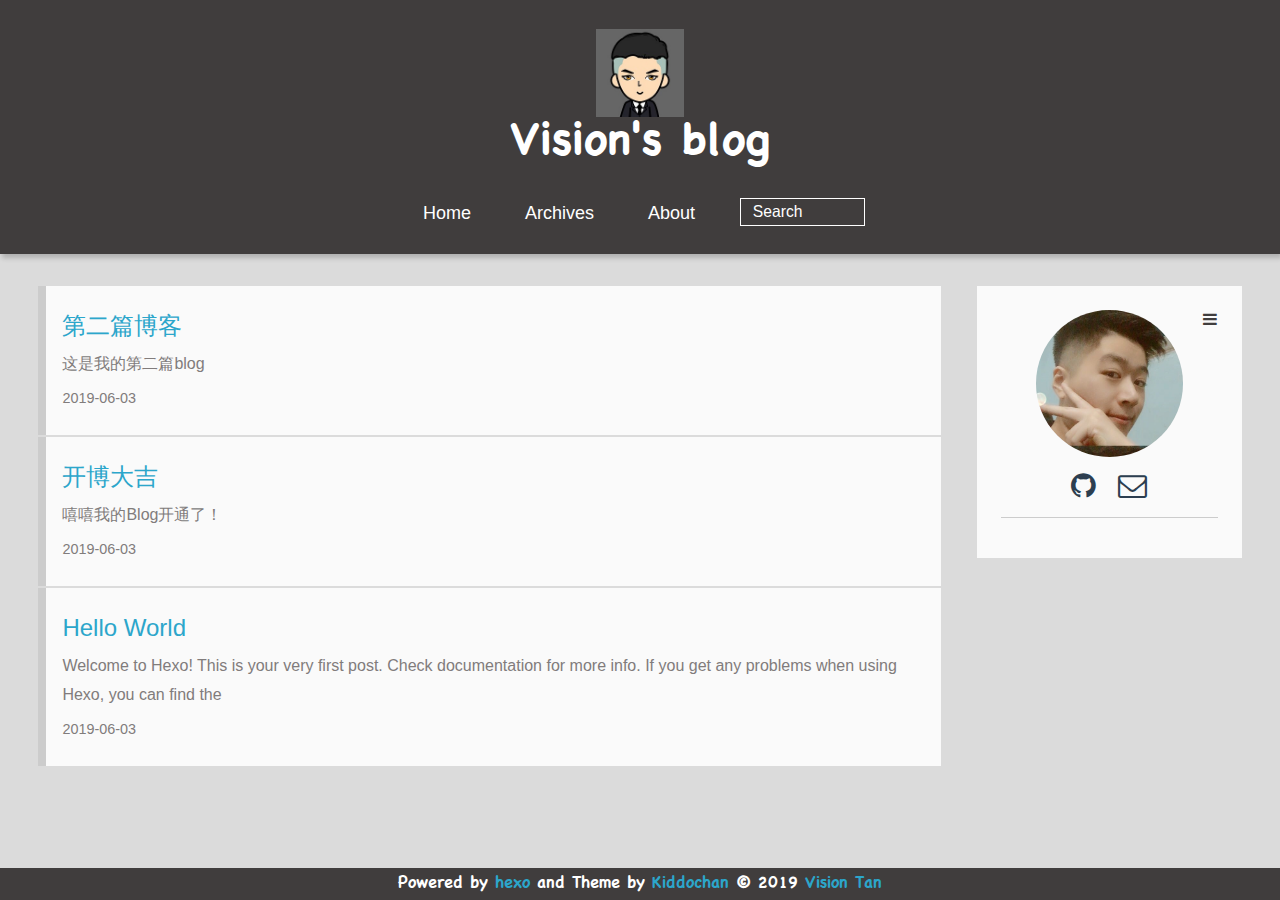
<file: index.html>
<!DOCTYPE HTML>
<html>
<head><meta name="generator" content="Hexo 3.8.0">
  <meta charset="UTF-8">
  
    <title>Vision&#39;s blog</title>
    <meta name="viewport" content="width=device-width, initial-scale=1,user-scalable=no">
    
    <meta name="author" content="Vision Tan">
    

    
    <meta property="og:type" content="website">
<meta property="og:title" content="Vision&#39;s blog">
<meta property="og:url" content="http://yoursite.com/index.html">
<meta property="og:site_name" content="Vision&#39;s blog">
<meta property="og:locale" content="default">
<meta name="twitter:card" content="summary">
<meta name="twitter:title" content="Vision&#39;s blog">

    
    <link rel="alternative" href="atom.xml" title="Vision&#39;s blog" type="application/atom+xml">
    
    
    <link rel="icon" href="/img/unnamed4_n_mSY_icon.ico">
    
    
    <link rel="apple-touch-icon" href="/img/profile.png">
    <link rel="apple-touch-icon-precomposed" href="/img/profile.png">
    
    <link rel="stylesheet" href="/css/style.css">
</head>
</html>
  <body>
    <header>
      
<div>
		
			<div id="imglogo">
				<a href="/"><img src="/img/2019year.png" alt="Vision&#39;s blog" title="Vision&#39;s blog"></a>
			</div>
			
			<div id="textlogo">
				<h1 class="site-name"><a href="/" title="Vision&#39;s blog">Vision&#39;s blog</a></h1>
				<h2 class="blog-motto"></h2>
			</div>
			<div class="navbar"><a class="navbutton navmobile" href="#" title="Menu">
			</a></div>
			<nav class="animated">
				<ul>
					<ul>
					 
						<li><a href="/">Home</a></li>
					
						<li><a href="/archives">Archives</a></li>
					
						<li><a href="/about">About</a></li>
					
					<li>
 					
					<form class="search" action="//google.com/search" method="get" accept-charset="utf-8">
						<label>Search</label>
						<input type="search" id="search" name="q" autocomplete="off" maxlength="20" placeholder="Search">
						<input type="hidden" name="q" value="site:yoursite.com">
					</form>
					
					</li>
				</ul>
			</ul></nav>			
</div>
    </header>
    <div id="container">
      <div id="main">

  
<section class="post" itemscope itemprop="blogitem">
  
    <a href="/2019/06/03/第二篇博客/" title="第二篇博客" itemprop="url">
  
    <h1 itemprop="name">第二篇博客</h1>
    
     
           <p itemprop="description">这是我的第二篇blog</p>
        
    
    <time datetime="2019-06-03T11:02:41.000Z" itemprop="datePublished">2019-06-03</time>
  </a>
</section>






  
<section class="post" itemscope itemprop="blogitem">
  
    <a href="/2019/06/03/开博大吉/" title="开博大吉" itemprop="url">
  
    <h1 itemprop="name">开博大吉</h1>
    
     
           <p itemprop="description">嘻嘻我的Blog开通了！</p>
        
    
    <time datetime="2019-06-03T10:45:46.000Z" itemprop="datePublished">2019-06-03</time>
  </a>
</section>






  
<section class="post" itemscope itemprop="blogitem">
  
    <a href="/2019/06/03/hello-world/" title="Hello World" itemprop="url">
  
    <h1 itemprop="name">Hello World</h1>
    
     
           <p itemprop="description">Welcome to Hexo! This is your very first post. Check documentation for more info. If you get any problems when using Hexo, you can find the </p>
        
    
    <time datetime="2019-06-03T10:43:46.468Z" itemprop="datePublished">2019-06-03</time>
  </a>
</section>







</div>
      <div class="openaside"><a class="navbutton" href="#" title="Show Sidebar"></a></div>

<div id="asidepart">
<div class="closeaside"><a class="closebutton" href="#" title="Hide Sidebar"></a></div>
<aside class="clearfix">
<div id="authorInfo">
	
		<div class="author-img"></div>		
	
	<div class="social-info">
		
		
		<a href="https://github.com/tiling-Tan" target="_blank" class="icon-github" title="github"></a>
		
		
		
		
		
		
		
		
		
		
		<a href="mailto:tiling.tan@foxmail.com" target="_blank" class="icon-email" title="Email Me"></a>
		

	</div>
</div>

  

  

</aside>
</div>
    </div>
    <footer><div id="footer">
		
		

		<p class="copyright">
		Powered by <a href="http://hexo.io" target="_blank" title="hexo">hexo</a> and Theme by <a href="https://github.com/hsihohuang/kiddochan" target="_blank" title="Kiddochan">Kiddochan</a> © 2019 
		
		<a href="/about" target="_blank" title="Vision Tan">Vision Tan</a>
		
		
		</p>
</div>
</footer>
    <script src="/js/jquery-2.0.3.min.js"></script>
<script src="/js/jquery.imagesloaded.min.js"></script>
<script src="/js/gallery.js"></script>
<script src="/js/jquery.qrcode-0.12.0.min.js"></script>

<script type="text/javascript">
$(document).ready(function(){ 
  $('.navbar').click(function(){
    $('header nav').toggleClass('shownav');
  });
  var myWidth = 0;
  function getSize(){
    if( typeof( window.innerWidth ) == 'number' ) {
      myWidth = window.innerWidth;
    } else if( document.documentElement && document.documentElement.clientWidth) {
      myWidth = document.documentElement.clientWidth;
    };
  };
  var m = $('#main'),
      a = $('#asidepart'),
      c = $('.closeaside'),
      o = $('.openaside');
  c.click(function(){
    a.addClass('fadeOut').css('display', 'none');
    o.css('display', 'block').addClass('fadeIn');
    m.addClass('moveMain');
  });
  o.click(function(){
    o.css('display', 'none').removeClass('beforeFadeIn');
    a.css('display', 'block').removeClass('fadeOut').addClass('fadeIn');      
    m.removeClass('moveMain');
  });
  $(window).scroll(function(){
    o.css("top",Math.max(80,260-$(this).scrollTop()));
  });
  
  $(window).resize(function(){
    getSize(); 
    if (myWidth >= 1024) {
      $('header nav').removeClass('shownav');
    }else{
      m.removeClass('moveMain');
      a.css('display', 'block').removeClass('fadeOut');
      o.css('display', 'none');
        
    }
  });
});
</script>










<link rel="stylesheet" href="/fancybox/jquery.fancybox.css" media="screen" type="text/css">
<script src="/fancybox/jquery.fancybox.pack.js"></script>
<script type="text/javascript">
$(document).ready(function(){ 
  $('.article-content').each(function(i){
    $(this).find('img').each(function(){
      if ($(this).parent().hasClass('fancybox')) return;
      var alt = this.alt;
      if (alt) $(this).after('<span class="caption">' + alt + '</span>');
      $(this).wrap('<a href="' + this.src + '" title="' + alt + '" class="fancybox"></a>');
    });
    $(this).find('.fancybox').each(function(){
      $(this).attr('rel', 'article' + i);
    });
  });
  if($.fancybox){
    $('.fancybox').fancybox();
  }
}); 
</script>



<!-- Analytics Begin -->





<!-- Analytics End -->

<!-- Totop Begin -->

	<div id="totop">
	<a title="Back to Top"><img src="/img/scrollup.png"></a>
	</div>
	<script src="/js/totop.js"></script>

<!-- Totop End -->

<!-- MathJax Begin -->
<!-- mathjax config similar to math.stackexchange -->


<!-- MathJax End -->

<!-- Tiny_search Begin -->

<!-- Tiny_search End -->

  </body>
 </html>
</file>
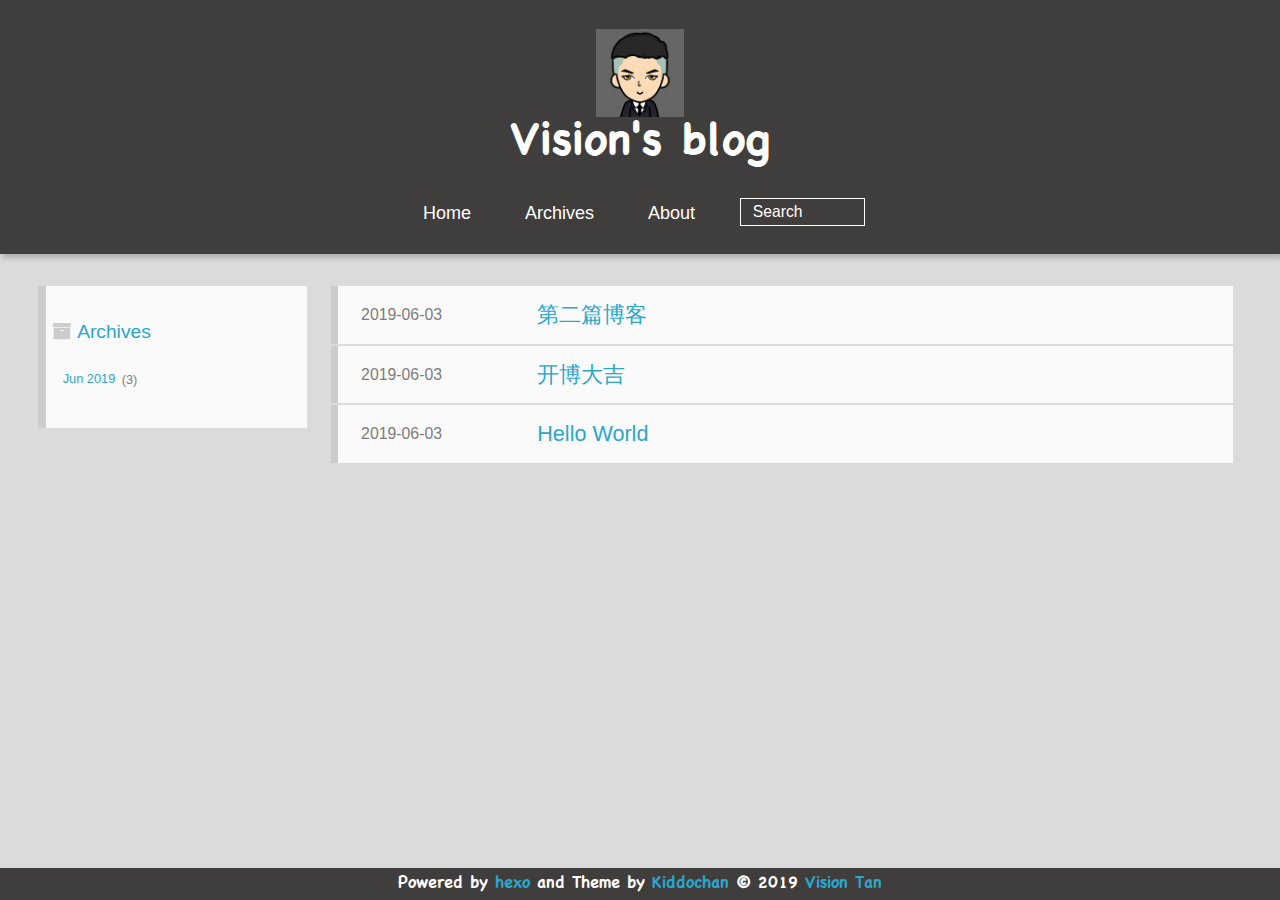
<file: archives/index.html>
<!DOCTYPE HTML>
<html>
<head><meta name="generator" content="Hexo 3.8.0">
  <meta charset="UTF-8">
  
    <title>Archives | Vision&#39;s blog</title>
    <meta name="viewport" content="width=device-width, initial-scale=1,user-scalable=no">
    
    <meta name="author" content="Vision Tan">
    

    
    <meta property="og:type" content="website">
<meta property="og:title" content="Vision&#39;s blog">
<meta property="og:url" content="http://yoursite.com/archives/index.html">
<meta property="og:site_name" content="Vision&#39;s blog">
<meta property="og:locale" content="default">
<meta name="twitter:card" content="summary">
<meta name="twitter:title" content="Vision&#39;s blog">

    
    <link rel="alternative" href="atom.xml" title="Vision&#39;s blog" type="application/atom+xml">
    
    
    <link rel="icon" href="/img/unnamed4_n_mSY_icon.ico">
    
    
    <link rel="apple-touch-icon" href="/img/profile.png">
    <link rel="apple-touch-icon-precomposed" href="/img/profile.png">
    
    <link rel="stylesheet" href="/css/style.css">
</head>
</html>
    <body>
      <header>
        
<div>
		
			<div id="imglogo">
				<a href="/"><img src="/img/2019year.png" alt="Vision&#39;s blog" title="Vision&#39;s blog"></a>
			</div>
			
			<div id="textlogo">
				<h1 class="site-name"><a href="/" title="Vision&#39;s blog">Vision&#39;s blog</a></h1>
				<h2 class="blog-motto"></h2>
			</div>
			<div class="navbar"><a class="navbutton navmobile" href="#" title="Menu">
			</a></div>
			<nav class="animated">
				<ul>
					<ul>
					 
						<li><a href="/">Home</a></li>
					
						<li><a href="/archives">Archives</a></li>
					
						<li><a href="/about">About</a></li>
					
					<li>
 					
					<form class="search" action="//google.com/search" method="get" accept-charset="utf-8">
						<label>Search</label>
						<input type="search" id="search" name="q" autocomplete="off" maxlength="20" placeholder="Search">
						<input type="hidden" name="q" value="site:yoursite.com">
					</form>
					
					</li>
				</ul>
			</ul></nav>			
</div>
      </header>
      <div id="container">
        

<div class="archive-title">
  <h2 class="archive-icon">Archives</h2>
  
  <div class="archiveslist archive-float clearfix">
   <ul class="archive-list"><li class="archive-list-item"><a class="archive-list-link" href="/archives/2019/06/">Jun 2019</a><span class="archive-list-count">3</span></li></ul>
 </div>
  
</div>
<div id="main" class="archive-part clearfix">
  <div id="archive-page">

  <section class="post" itemscope itemprop="blogPost">
  
    <a href="/2019/06/03/第二篇博客/" title="第二篇博客" itemprop="url">
  

    <time datetime="2019-06-03T11:02:41.000Z" itemprop="datePublished">2019-06-03</time>


    <h1 itemprop="name">第二篇博客</h1>

  </a>
</section>

  <section class="post" itemscope itemprop="blogPost">
  
    <a href="/2019/06/03/开博大吉/" title="开博大吉" itemprop="url">
  

    <time datetime="2019-06-03T10:45:46.000Z" itemprop="datePublished">2019-06-03</time>


    <h1 itemprop="name">开博大吉</h1>

  </a>
</section>

  <section class="post" itemscope itemprop="blogPost">
  
    <a href="/2019/06/03/hello-world/" title="Hello World" itemprop="url">
  

    <time datetime="2019-06-03T10:43:46.468Z" itemprop="datePublished">2019-06-03</time>


    <h1 itemprop="name">Hello World</h1>

  </a>
</section>


  </div>
</div>

      </div>
      <footer><div id="footer">
		
		

		<p class="copyright">
		Powered by <a href="http://hexo.io" target="_blank" title="hexo">hexo</a> and Theme by <a href="https://github.com/hsihohuang/kiddochan" target="_blank" title="Kiddochan">Kiddochan</a> © 2019 
		
		<a href="/about" target="_blank" title="Vision Tan">Vision Tan</a>
		
		
		</p>
</div>
</footer>
      <script src="/js/jquery-2.0.3.min.js"></script>
<script src="/js/jquery.imagesloaded.min.js"></script>
<script src="/js/gallery.js"></script>
<script src="/js/jquery.qrcode-0.12.0.min.js"></script>

<script type="text/javascript">
$(document).ready(function(){ 
  $('.navbar').click(function(){
    $('header nav').toggleClass('shownav');
  });
  var myWidth = 0;
  function getSize(){
    if( typeof( window.innerWidth ) == 'number' ) {
      myWidth = window.innerWidth;
    } else if( document.documentElement && document.documentElement.clientWidth) {
      myWidth = document.documentElement.clientWidth;
    };
  };
  var m = $('#main'),
      a = $('#asidepart'),
      c = $('.closeaside'),
      o = $('.openaside');
  c.click(function(){
    a.addClass('fadeOut').css('display', 'none');
    o.css('display', 'block').addClass('fadeIn');
    m.addClass('moveMain');
  });
  o.click(function(){
    o.css('display', 'none').removeClass('beforeFadeIn');
    a.css('display', 'block').removeClass('fadeOut').addClass('fadeIn');      
    m.removeClass('moveMain');
  });
  $(window).scroll(function(){
    o.css("top",Math.max(80,260-$(this).scrollTop()));
  });
  
  $(window).resize(function(){
    getSize(); 
    if (myWidth >= 1024) {
      $('header nav').removeClass('shownav');
    }else{
      m.removeClass('moveMain');
      a.css('display', 'block').removeClass('fadeOut');
      o.css('display', 'none');
        
    }
  });
});
</script>










<link rel="stylesheet" href="/fancybox/jquery.fancybox.css" media="screen" type="text/css">
<script src="/fancybox/jquery.fancybox.pack.js"></script>
<script type="text/javascript">
$(document).ready(function(){ 
  $('.article-content').each(function(i){
    $(this).find('img').each(function(){
      if ($(this).parent().hasClass('fancybox')) return;
      var alt = this.alt;
      if (alt) $(this).after('<span class="caption">' + alt + '</span>');
      $(this).wrap('<a href="' + this.src + '" title="' + alt + '" class="fancybox"></a>');
    });
    $(this).find('.fancybox').each(function(){
      $(this).attr('rel', 'article' + i);
    });
  });
  if($.fancybox){
    $('.fancybox').fancybox();
  }
}); 
</script>



<!-- Analytics Begin -->





<!-- Analytics End -->

<!-- Totop Begin -->

	<div id="totop">
	<a title="Back to Top"><img src="/img/scrollup.png"></a>
	</div>
	<script src="/js/totop.js"></script>

<!-- Totop End -->

<!-- MathJax Begin -->
<!-- mathjax config similar to math.stackexchange -->


<!-- MathJax End -->

<!-- Tiny_search Begin -->

<!-- Tiny_search End -->

    </body>
   </html>
</file>
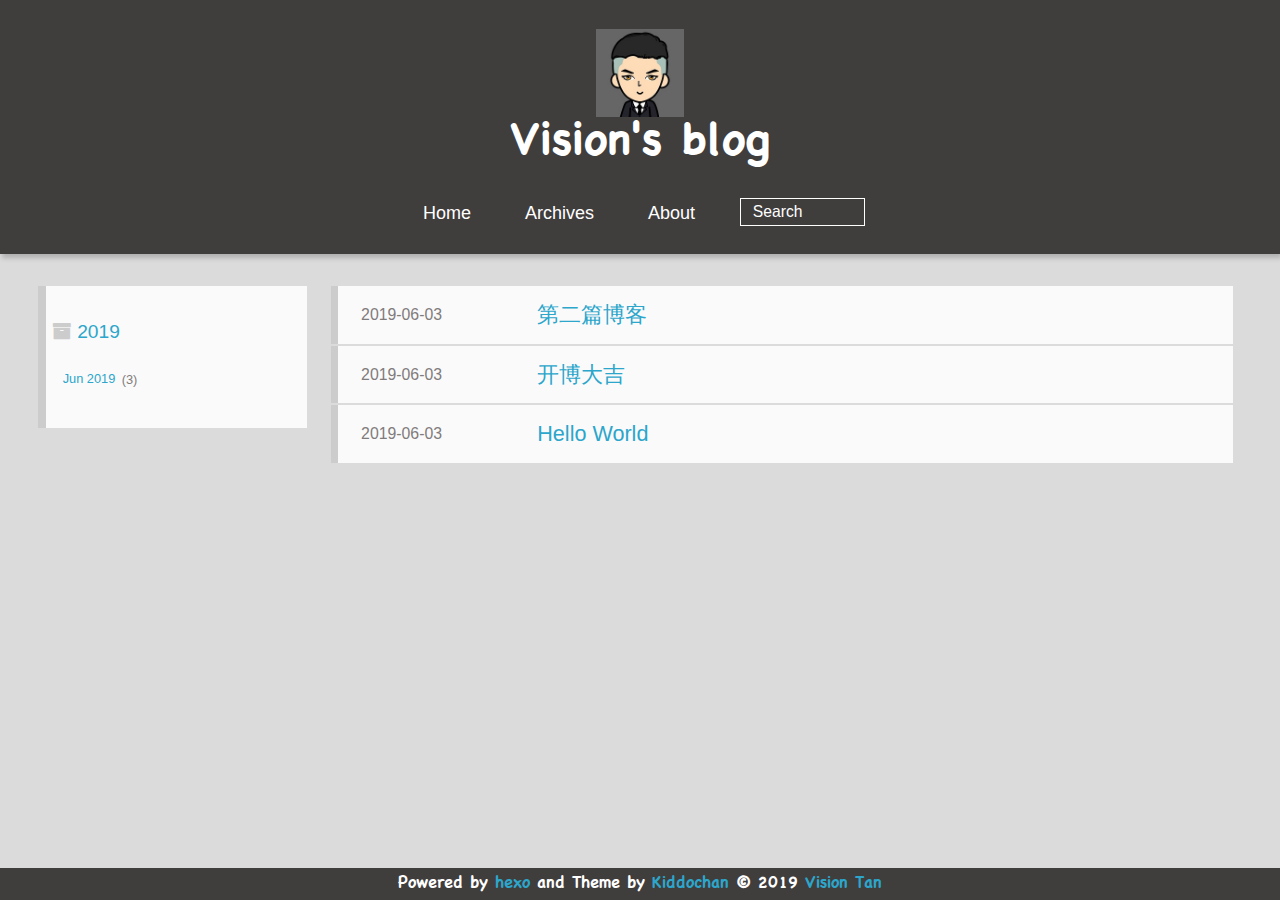
<file: archives/2019/index.html>
<!DOCTYPE HTML>
<html>
<head><meta name="generator" content="Hexo 3.8.0">
  <meta charset="UTF-8">
  
    <title>Archives: 2019 | Vision&#39;s blog</title>
    <meta name="viewport" content="width=device-width, initial-scale=1,user-scalable=no">
    
    <meta name="author" content="Vision Tan">
    

    
    <meta property="og:type" content="website">
<meta property="og:title" content="Vision&#39;s blog">
<meta property="og:url" content="http://yoursite.com/archives/2019/index.html">
<meta property="og:site_name" content="Vision&#39;s blog">
<meta property="og:locale" content="default">
<meta name="twitter:card" content="summary">
<meta name="twitter:title" content="Vision&#39;s blog">

    
    <link rel="alternative" href="atom.xml" title="Vision&#39;s blog" type="application/atom+xml">
    
    
    <link rel="icon" href="/img/unnamed4_n_mSY_icon.ico">
    
    
    <link rel="apple-touch-icon" href="/img/profile.png">
    <link rel="apple-touch-icon-precomposed" href="/img/profile.png">
    
    <link rel="stylesheet" href="/css/style.css">
</head>
</html>
    <body>
      <header>
        
<div>
		
			<div id="imglogo">
				<a href="/"><img src="/img/2019year.png" alt="Vision&#39;s blog" title="Vision&#39;s blog"></a>
			</div>
			
			<div id="textlogo">
				<h1 class="site-name"><a href="/" title="Vision&#39;s blog">Vision&#39;s blog</a></h1>
				<h2 class="blog-motto"></h2>
			</div>
			<div class="navbar"><a class="navbutton navmobile" href="#" title="Menu">
			</a></div>
			<nav class="animated">
				<ul>
					<ul>
					 
						<li><a href="/">Home</a></li>
					
						<li><a href="/archives">Archives</a></li>
					
						<li><a href="/about">About</a></li>
					
					<li>
 					
					<form class="search" action="//google.com/search" method="get" accept-charset="utf-8">
						<label>Search</label>
						<input type="search" id="search" name="q" autocomplete="off" maxlength="20" placeholder="Search">
						<input type="hidden" name="q" value="site:yoursite.com">
					</form>
					
					</li>
				</ul>
			</ul></nav>			
</div>
      </header>
      <div id="container">
        

<div class="archive-title">
  <h2 class="archive-icon">2019</h2>
  
  <div class="archiveslist archive-float clearfix">
   <ul class="archive-list"><li class="archive-list-item"><a class="archive-list-link" href="/archives/2019/06/">Jun 2019</a><span class="archive-list-count">3</span></li></ul>
 </div>
  
</div>
<div id="main" class="archive-part clearfix">
  <div id="archive-page">

  <section class="post" itemscope itemprop="blogPost">
  
    <a href="/2019/06/03/第二篇博客/" title="第二篇博客" itemprop="url">
  

    <time datetime="2019-06-03T11:02:41.000Z" itemprop="datePublished">2019-06-03</time>


    <h1 itemprop="name">第二篇博客</h1>

  </a>
</section>

  <section class="post" itemscope itemprop="blogPost">
  
    <a href="/2019/06/03/开博大吉/" title="开博大吉" itemprop="url">
  

    <time datetime="2019-06-03T10:45:46.000Z" itemprop="datePublished">2019-06-03</time>


    <h1 itemprop="name">开博大吉</h1>

  </a>
</section>

  <section class="post" itemscope itemprop="blogPost">
  
    <a href="/2019/06/03/hello-world/" title="Hello World" itemprop="url">
  

    <time datetime="2019-06-03T10:43:46.468Z" itemprop="datePublished">2019-06-03</time>


    <h1 itemprop="name">Hello World</h1>

  </a>
</section>


  </div>
</div>

      </div>
      <footer><div id="footer">
		
		

		<p class="copyright">
		Powered by <a href="http://hexo.io" target="_blank" title="hexo">hexo</a> and Theme by <a href="https://github.com/hsihohuang/kiddochan" target="_blank" title="Kiddochan">Kiddochan</a> © 2019 
		
		<a href="/about" target="_blank" title="Vision Tan">Vision Tan</a>
		
		
		</p>
</div>
</footer>
      <script src="/js/jquery-2.0.3.min.js"></script>
<script src="/js/jquery.imagesloaded.min.js"></script>
<script src="/js/gallery.js"></script>
<script src="/js/jquery.qrcode-0.12.0.min.js"></script>

<script type="text/javascript">
$(document).ready(function(){ 
  $('.navbar').click(function(){
    $('header nav').toggleClass('shownav');
  });
  var myWidth = 0;
  function getSize(){
    if( typeof( window.innerWidth ) == 'number' ) {
      myWidth = window.innerWidth;
    } else if( document.documentElement && document.documentElement.clientWidth) {
      myWidth = document.documentElement.clientWidth;
    };
  };
  var m = $('#main'),
      a = $('#asidepart'),
      c = $('.closeaside'),
      o = $('.openaside');
  c.click(function(){
    a.addClass('fadeOut').css('display', 'none');
    o.css('display', 'block').addClass('fadeIn');
    m.addClass('moveMain');
  });
  o.click(function(){
    o.css('display', 'none').removeClass('beforeFadeIn');
    a.css('display', 'block').removeClass('fadeOut').addClass('fadeIn');      
    m.removeClass('moveMain');
  });
  $(window).scroll(function(){
    o.css("top",Math.max(80,260-$(this).scrollTop()));
  });
  
  $(window).resize(function(){
    getSize(); 
    if (myWidth >= 1024) {
      $('header nav').removeClass('shownav');
    }else{
      m.removeClass('moveMain');
      a.css('display', 'block').removeClass('fadeOut');
      o.css('display', 'none');
        
    }
  });
});
</script>










<link rel="stylesheet" href="/fancybox/jquery.fancybox.css" media="screen" type="text/css">
<script src="/fancybox/jquery.fancybox.pack.js"></script>
<script type="text/javascript">
$(document).ready(function(){ 
  $('.article-content').each(function(i){
    $(this).find('img').each(function(){
      if ($(this).parent().hasClass('fancybox')) return;
      var alt = this.alt;
      if (alt) $(this).after('<span class="caption">' + alt + '</span>');
      $(this).wrap('<a href="' + this.src + '" title="' + alt + '" class="fancybox"></a>');
    });
    $(this).find('.fancybox').each(function(){
      $(this).attr('rel', 'article' + i);
    });
  });
  if($.fancybox){
    $('.fancybox').fancybox();
  }
}); 
</script>



<!-- Analytics Begin -->





<!-- Analytics End -->

<!-- Totop Begin -->

	<div id="totop">
	<a title="Back to Top"><img src="/img/scrollup.png"></a>
	</div>
	<script src="/js/totop.js"></script>

<!-- Totop End -->

<!-- MathJax Begin -->
<!-- mathjax config similar to math.stackexchange -->


<!-- MathJax End -->

<!-- Tiny_search Begin -->

<!-- Tiny_search End -->

    </body>
   </html>
</file>
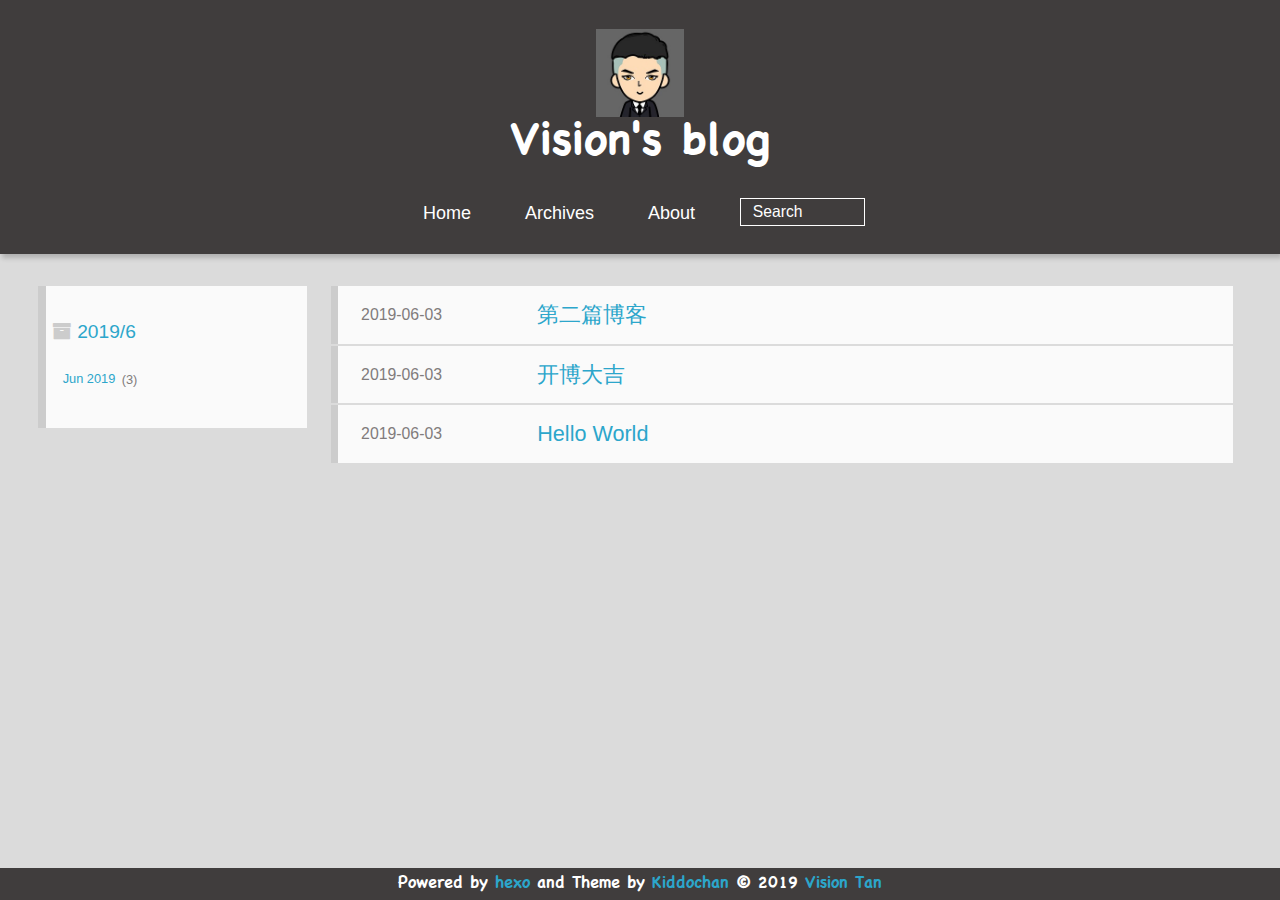
<file: archives/2019/06/index.html>
<!DOCTYPE HTML>
<html>
<head><meta name="generator" content="Hexo 3.8.0">
  <meta charset="UTF-8">
  
    <title>Archives: 2019/6 | Vision&#39;s blog</title>
    <meta name="viewport" content="width=device-width, initial-scale=1,user-scalable=no">
    
    <meta name="author" content="Vision Tan">
    

    
    <meta property="og:type" content="website">
<meta property="og:title" content="Vision&#39;s blog">
<meta property="og:url" content="http://yoursite.com/archives/2019/06/index.html">
<meta property="og:site_name" content="Vision&#39;s blog">
<meta property="og:locale" content="default">
<meta name="twitter:card" content="summary">
<meta name="twitter:title" content="Vision&#39;s blog">

    
    <link rel="alternative" href="atom.xml" title="Vision&#39;s blog" type="application/atom+xml">
    
    
    <link rel="icon" href="/img/unnamed4_n_mSY_icon.ico">
    
    
    <link rel="apple-touch-icon" href="/img/profile.png">
    <link rel="apple-touch-icon-precomposed" href="/img/profile.png">
    
    <link rel="stylesheet" href="/css/style.css">
</head>
</html>
    <body>
      <header>
        
<div>
		
			<div id="imglogo">
				<a href="/"><img src="/img/2019year.png" alt="Vision&#39;s blog" title="Vision&#39;s blog"></a>
			</div>
			
			<div id="textlogo">
				<h1 class="site-name"><a href="/" title="Vision&#39;s blog">Vision&#39;s blog</a></h1>
				<h2 class="blog-motto"></h2>
			</div>
			<div class="navbar"><a class="navbutton navmobile" href="#" title="Menu">
			</a></div>
			<nav class="animated">
				<ul>
					<ul>
					 
						<li><a href="/">Home</a></li>
					
						<li><a href="/archives">Archives</a></li>
					
						<li><a href="/about">About</a></li>
					
					<li>
 					
					<form class="search" action="//google.com/search" method="get" accept-charset="utf-8">
						<label>Search</label>
						<input type="search" id="search" name="q" autocomplete="off" maxlength="20" placeholder="Search">
						<input type="hidden" name="q" value="site:yoursite.com">
					</form>
					
					</li>
				</ul>
			</ul></nav>			
</div>
      </header>
      <div id="container">
        

<div class="archive-title">
  <h2 class="archive-icon">2019/6</h2>
  
  <div class="archiveslist archive-float clearfix">
   <ul class="archive-list"><li class="archive-list-item"><a class="archive-list-link" href="/archives/2019/06/">Jun 2019</a><span class="archive-list-count">3</span></li></ul>
 </div>
  
</div>
<div id="main" class="archive-part clearfix">
  <div id="archive-page">

  <section class="post" itemscope itemprop="blogPost">
  
    <a href="/2019/06/03/第二篇博客/" title="第二篇博客" itemprop="url">
  

    <time datetime="2019-06-03T11:02:41.000Z" itemprop="datePublished">2019-06-03</time>


    <h1 itemprop="name">第二篇博客</h1>

  </a>
</section>

  <section class="post" itemscope itemprop="blogPost">
  
    <a href="/2019/06/03/开博大吉/" title="开博大吉" itemprop="url">
  

    <time datetime="2019-06-03T10:45:46.000Z" itemprop="datePublished">2019-06-03</time>


    <h1 itemprop="name">开博大吉</h1>

  </a>
</section>

  <section class="post" itemscope itemprop="blogPost">
  
    <a href="/2019/06/03/hello-world/" title="Hello World" itemprop="url">
  

    <time datetime="2019-06-03T10:43:46.468Z" itemprop="datePublished">2019-06-03</time>


    <h1 itemprop="name">Hello World</h1>

  </a>
</section>


  </div>
</div>

      </div>
      <footer><div id="footer">
		
		

		<p class="copyright">
		Powered by <a href="http://hexo.io" target="_blank" title="hexo">hexo</a> and Theme by <a href="https://github.com/hsihohuang/kiddochan" target="_blank" title="Kiddochan">Kiddochan</a> © 2019 
		
		<a href="/about" target="_blank" title="Vision Tan">Vision Tan</a>
		
		
		</p>
</div>
</footer>
      <script src="/js/jquery-2.0.3.min.js"></script>
<script src="/js/jquery.imagesloaded.min.js"></script>
<script src="/js/gallery.js"></script>
<script src="/js/jquery.qrcode-0.12.0.min.js"></script>

<script type="text/javascript">
$(document).ready(function(){ 
  $('.navbar').click(function(){
    $('header nav').toggleClass('shownav');
  });
  var myWidth = 0;
  function getSize(){
    if( typeof( window.innerWidth ) == 'number' ) {
      myWidth = window.innerWidth;
    } else if( document.documentElement && document.documentElement.clientWidth) {
      myWidth = document.documentElement.clientWidth;
    };
  };
  var m = $('#main'),
      a = $('#asidepart'),
      c = $('.closeaside'),
      o = $('.openaside');
  c.click(function(){
    a.addClass('fadeOut').css('display', 'none');
    o.css('display', 'block').addClass('fadeIn');
    m.addClass('moveMain');
  });
  o.click(function(){
    o.css('display', 'none').removeClass('beforeFadeIn');
    a.css('display', 'block').removeClass('fadeOut').addClass('fadeIn');      
    m.removeClass('moveMain');
  });
  $(window).scroll(function(){
    o.css("top",Math.max(80,260-$(this).scrollTop()));
  });
  
  $(window).resize(function(){
    getSize(); 
    if (myWidth >= 1024) {
      $('header nav').removeClass('shownav');
    }else{
      m.removeClass('moveMain');
      a.css('display', 'block').removeClass('fadeOut');
      o.css('display', 'none');
        
    }
  });
});
</script>










<link rel="stylesheet" href="/fancybox/jquery.fancybox.css" media="screen" type="text/css">
<script src="/fancybox/jquery.fancybox.pack.js"></script>
<script type="text/javascript">
$(document).ready(function(){ 
  $('.article-content').each(function(i){
    $(this).find('img').each(function(){
      if ($(this).parent().hasClass('fancybox')) return;
      var alt = this.alt;
      if (alt) $(this).after('<span class="caption">' + alt + '</span>');
      $(this).wrap('<a href="' + this.src + '" title="' + alt + '" class="fancybox"></a>');
    });
    $(this).find('.fancybox').each(function(){
      $(this).attr('rel', 'article' + i);
    });
  });
  if($.fancybox){
    $('.fancybox').fancybox();
  }
}); 
</script>



<!-- Analytics Begin -->





<!-- Analytics End -->

<!-- Totop Begin -->

	<div id="totop">
	<a title="Back to Top"><img src="/img/scrollup.png"></a>
	</div>
	<script src="/js/totop.js"></script>

<!-- Totop End -->

<!-- MathJax Begin -->
<!-- mathjax config similar to math.stackexchange -->


<!-- MathJax End -->

<!-- Tiny_search Begin -->

<!-- Tiny_search End -->

    </body>
   </html>
</file>
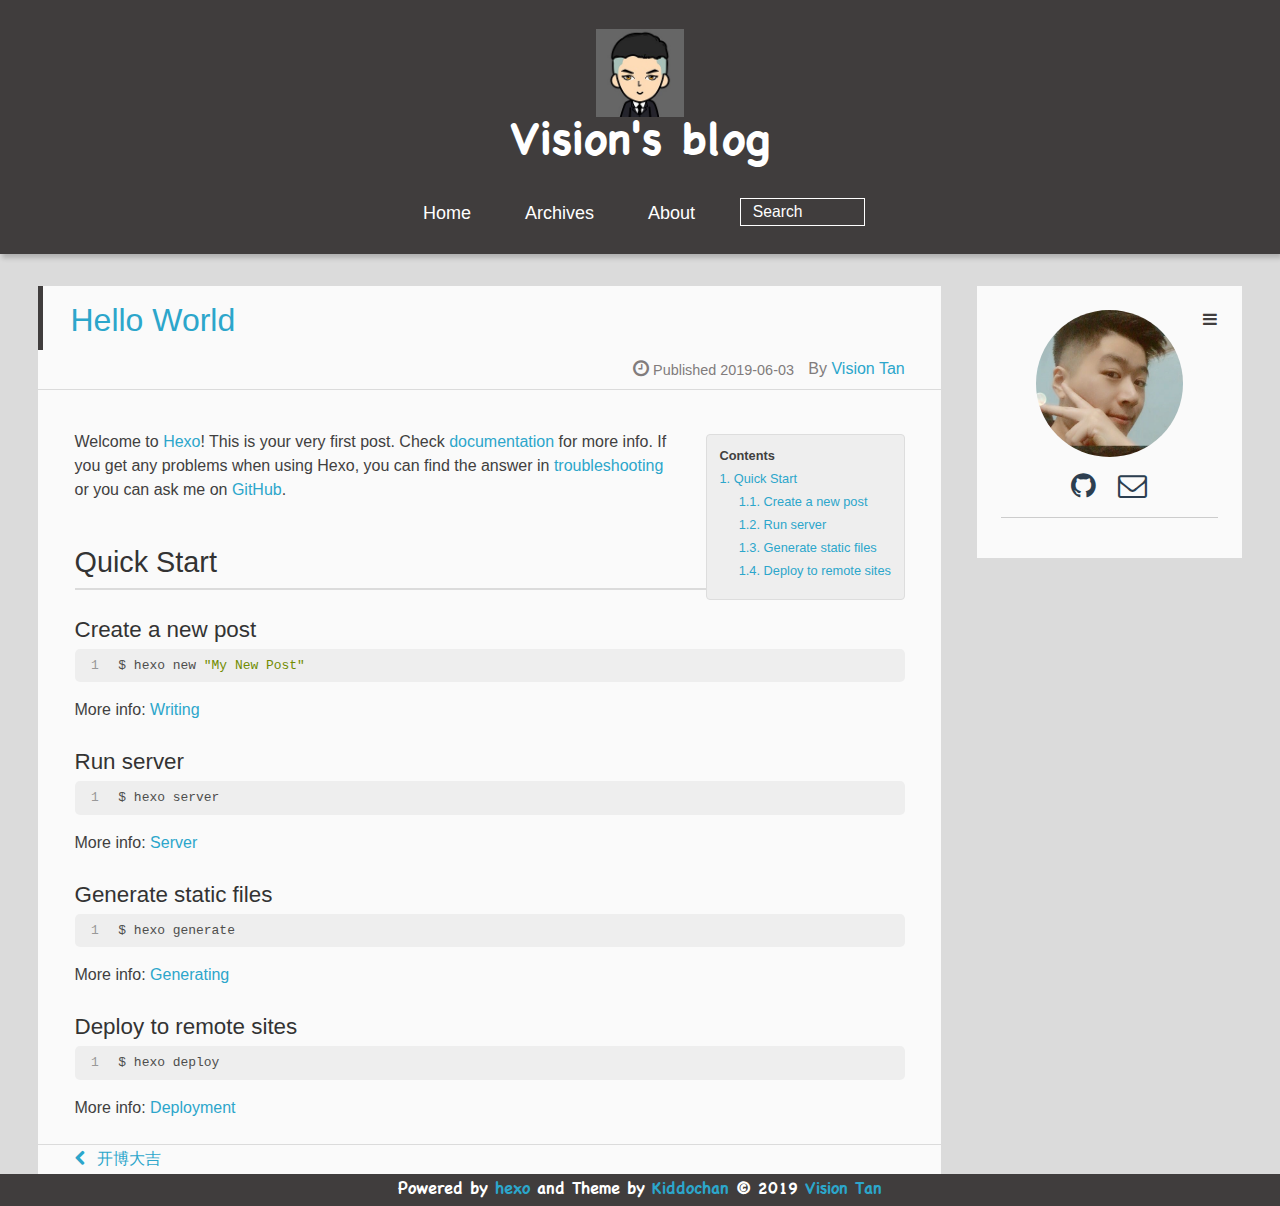
<file: 2019/06/03/hello-world/index.html>
<!DOCTYPE HTML>
<html>
<head><meta name="generator" content="Hexo 3.8.0">
  <meta charset="UTF-8">
  
    <title>Hello World | Vision&#39;s blog</title>
    <meta name="viewport" content="width=device-width, initial-scale=1,user-scalable=no">
    
    <meta name="author" content="Vision Tan">
    

    
    <meta name="description" content="Welcome to Hexo! This is your very first post. Check documentation for more info. If you get any problems when using Hexo, you can find the answer in troubleshooting or you can ask me on GitHub. Quick">
<meta property="og:type" content="article">
<meta property="og:title" content="Hello World">
<meta property="og:url" content="http://yoursite.com/2019/06/03/hello-world/index.html">
<meta property="og:site_name" content="Vision&#39;s blog">
<meta property="og:description" content="Welcome to Hexo! This is your very first post. Check documentation for more info. If you get any problems when using Hexo, you can find the answer in troubleshooting or you can ask me on GitHub. Quick">
<meta property="og:locale" content="default">
<meta property="og:updated_time" content="2019-06-03T10:43:46.469Z">
<meta name="twitter:card" content="summary">
<meta name="twitter:title" content="Hello World">
<meta name="twitter:description" content="Welcome to Hexo! This is your very first post. Check documentation for more info. If you get any problems when using Hexo, you can find the answer in troubleshooting or you can ask me on GitHub. Quick">

    
    <link rel="alternative" href="atom.xml" title="Vision&#39;s blog" type="application/atom+xml">
    
    
    <link rel="icon" href="/img/unnamed4_n_mSY_icon.ico">
    
    
    <link rel="apple-touch-icon" href="/img/profile.png">
    <link rel="apple-touch-icon-precomposed" href="/img/profile.png">
    
    <link rel="stylesheet" href="/css/style.css">
</head>
</html>
  <body>
    <header>
      
<div>
		
			<div id="imglogo">
				<a href="/"><img src="/img/2019year.png" alt="Vision&#39;s blog" title="Vision&#39;s blog"></a>
			</div>
			
			<div id="textlogo">
				<h1 class="site-name"><a href="/" title="Vision&#39;s blog">Vision&#39;s blog</a></h1>
				<h2 class="blog-motto"></h2>
			</div>
			<div class="navbar"><a class="navbutton navmobile" href="#" title="Menu">
			</a></div>
			<nav class="animated">
				<ul>
					<ul>
					 
						<li><a href="/">Home</a></li>
					
						<li><a href="/archives">Archives</a></li>
					
						<li><a href="/about">About</a></li>
					
					<li>
 					
					<form class="search" action="//google.com/search" method="get" accept-charset="utf-8">
						<label>Search</label>
						<input type="search" id="search" name="q" autocomplete="off" maxlength="20" placeholder="Search">
						<input type="hidden" name="q" value="site:yoursite.com">
					</form>
					
					</li>
				</ul>
			</ul></nav>			
</div>
    </header>
    <div id="container">
      <div id="main" class="post" itemscope itemprop="blogPost">
  
	<article itemprop="articleBody"> 
		<header class="article-info clearfix">
  <h1 itemprop="name">
    
      <a href="/2019/06/03/hello-world/" title="Hello World" itemprop="url">Hello World</a>
  </h1>
  <p class="article-author">By
       
		<a href="/about" title="Vision Tan" target="_blank" itemprop="author">Vision Tan</a>
		
  </p><p class="article-time">
    <time datetime="2019-06-03T10:43:46.468Z" itemprop="datePublished"> Published 2019-06-03</time>
    
  </p>
</header>
	<div class="article-content">
		
		<div id="toc" class="toc-article">
			<strong class="toc-title">Contents</strong>
		
			<ol class="toc"><li class="toc-item toc-level-2"><a class="toc-link" href="#Quick-Start"><span class="toc-number">1.</span> <span class="toc-text">Quick Start</span></a><ol class="toc-child"><li class="toc-item toc-level-3"><a class="toc-link" href="#Create-a-new-post"><span class="toc-number">1.1.</span> <span class="toc-text">Create a new post</span></a></li><li class="toc-item toc-level-3"><a class="toc-link" href="#Run-server"><span class="toc-number">1.2.</span> <span class="toc-text">Run server</span></a></li><li class="toc-item toc-level-3"><a class="toc-link" href="#Generate-static-files"><span class="toc-number">1.3.</span> <span class="toc-text">Generate static files</span></a></li><li class="toc-item toc-level-3"><a class="toc-link" href="#Deploy-to-remote-sites"><span class="toc-number">1.4.</span> <span class="toc-text">Deploy to remote sites</span></a></li></ol></li></ol>
		
		</div>
		
		<p>Welcome to <a href="https://hexo.io/" target="_blank" rel="noopener">Hexo</a>! This is your very first post. Check <a href="https://hexo.io/docs/" target="_blank" rel="noopener">documentation</a> for more info. If you get any problems when using Hexo, you can find the answer in <a href="https://hexo.io/docs/troubleshooting.html" target="_blank" rel="noopener">troubleshooting</a> or you can ask me on <a href="https://github.com/hexojs/hexo/issues" target="_blank" rel="noopener">GitHub</a>.</p>
<h2 id="Quick-Start"><a href="#Quick-Start" class="headerlink" title="Quick Start"></a>Quick Start</h2><h3 id="Create-a-new-post"><a href="#Create-a-new-post" class="headerlink" title="Create a new post"></a>Create a new post</h3><figure class="highlight bash"><table><tr><td class="gutter"><pre><span class="line">1</span><br></pre></td><td class="code"><pre><span class="line">$ hexo new <span class="string">"My New Post"</span></span><br></pre></td></tr></table></figure>

<p>More info: <a href="https://hexo.io/docs/writing.html" target="_blank" rel="noopener">Writing</a></p>
<h3 id="Run-server"><a href="#Run-server" class="headerlink" title="Run server"></a>Run server</h3><figure class="highlight bash"><table><tr><td class="gutter"><pre><span class="line">1</span><br></pre></td><td class="code"><pre><span class="line">$ hexo server</span><br></pre></td></tr></table></figure>

<p>More info: <a href="https://hexo.io/docs/server.html" target="_blank" rel="noopener">Server</a></p>
<h3 id="Generate-static-files"><a href="#Generate-static-files" class="headerlink" title="Generate static files"></a>Generate static files</h3><figure class="highlight bash"><table><tr><td class="gutter"><pre><span class="line">1</span><br></pre></td><td class="code"><pre><span class="line">$ hexo generate</span><br></pre></td></tr></table></figure>

<p>More info: <a href="https://hexo.io/docs/generating.html" target="_blank" rel="noopener">Generating</a></p>
<h3 id="Deploy-to-remote-sites"><a href="#Deploy-to-remote-sites" class="headerlink" title="Deploy to remote sites"></a>Deploy to remote sites</h3><figure class="highlight bash"><table><tr><td class="gutter"><pre><span class="line">1</span><br></pre></td><td class="code"><pre><span class="line">$ hexo deploy</span><br></pre></td></tr></table></figure>

<p>More info: <a href="https://hexo.io/docs/deployment.html" target="_blank" rel="noopener">Deployment</a></p>
  
	</div>
		<footer class="article-footer clearfix">
<div class="article-catetags">


</div>



</footer>

   	       
	</article>
	
<nav class="article-nav clearfix">
 
 <div class="prev">
 <a href="/2019/06/03/开博大吉/" title="开博大吉">
  <span>
  开博大吉</span>
</a>
</div>


</nav>

	

</div>  
      <div class="openaside"><a class="navbutton" href="#" title="Show Sidebar"></a></div>

<div id="asidepart">
<div class="closeaside"><a class="closebutton" href="#" title="Hide Sidebar"></a></div>
<aside class="clearfix">
<div id="authorInfo">
	
		<div class="author-img"></div>		
	
	<div class="social-info">
		
		
		<a href="https://github.com/tiling-Tan" target="_blank" class="icon-github" title="github"></a>
		
		
		
		
		
		
		
		
		
		
		<a href="mailto:tiling.tan@foxmail.com" target="_blank" class="icon-email" title="Email Me"></a>
		

	</div>
</div>

  

  

</aside>
</div>
    </div>
    <footer><div id="footer">
		
		

		<p class="copyright">
		Powered by <a href="http://hexo.io" target="_blank" title="hexo">hexo</a> and Theme by <a href="https://github.com/hsihohuang/kiddochan" target="_blank" title="Kiddochan">Kiddochan</a> © 2019 
		
		<a href="/about" target="_blank" title="Vision Tan">Vision Tan</a>
		
		
		</p>
</div>
</footer>
    <script src="/js/jquery-2.0.3.min.js"></script>
<script src="/js/jquery.imagesloaded.min.js"></script>
<script src="/js/gallery.js"></script>
<script src="/js/jquery.qrcode-0.12.0.min.js"></script>

<script type="text/javascript">
$(document).ready(function(){ 
  $('.navbar').click(function(){
    $('header nav').toggleClass('shownav');
  });
  var myWidth = 0;
  function getSize(){
    if( typeof( window.innerWidth ) == 'number' ) {
      myWidth = window.innerWidth;
    } else if( document.documentElement && document.documentElement.clientWidth) {
      myWidth = document.documentElement.clientWidth;
    };
  };
  var m = $('#main'),
      a = $('#asidepart'),
      c = $('.closeaside'),
      o = $('.openaside');
  c.click(function(){
    a.addClass('fadeOut').css('display', 'none');
    o.css('display', 'block').addClass('fadeIn');
    m.addClass('moveMain');
  });
  o.click(function(){
    o.css('display', 'none').removeClass('beforeFadeIn');
    a.css('display', 'block').removeClass('fadeOut').addClass('fadeIn');      
    m.removeClass('moveMain');
  });
  $(window).scroll(function(){
    o.css("top",Math.max(80,260-$(this).scrollTop()));
  });
  
  $(window).resize(function(){
    getSize(); 
    if (myWidth >= 1024) {
      $('header nav').removeClass('shownav');
    }else{
      m.removeClass('moveMain');
      a.css('display', 'block').removeClass('fadeOut');
      o.css('display', 'none');
        
    }
  });
});
</script>

<script type="text/javascript">
$(document).ready(function(){ 
  var ai = $('.article-content>iframe'),
      ae = $('.article-content>embed'),
      t  = $('#toc'),
      ta = $('#toc.toc-aside'),
      o  = $('.openaside'),
      c  = $('.closeaside');
  if(ai.length>0){
    ai.wrap('<div class="video-container" />');
  };
  if(ae.length>0){
   ae.wrap('<div class="video-container" />');
  };
  c.click(function(){
    ta.css('display', 'block').addClass('fadeIn');
  });
  o.click(function(){
    ta.css('display', 'none');
  });
  $(window).scroll(function(){
    ta.css("top",Math.max(140,320-$(this).scrollTop()));
  });
});
</script>


<script type="text/javascript">
$(document).ready(function(){ 
  var $this = $('.share'),
      url = $this.attr('data-url'),
      encodedUrl = encodeURIComponent(url),
      title = $this.attr('data-title'),
      tsina = $this.attr('data-tsina'),
      description = $this.attr('description');
  var html = [
  '<div class="hoverqrcode clearfix"></div>',
  '<a class="overlay" id="qrcode"></a>',
  '<a href="https://www.facebook.com/sharer.php?u=' + encodedUrl + '" class="article-share-facebook" target="_blank" title="Facebook"></a>',
  '<a href="https://twitter.com/intent/tweet?url=' + encodedUrl + '" class="article-share-twitter" target="_blank" title="Twitter"></a>',
  '<a href="#qrcode" class="article-share-qrcode" title="微信"></a>',
  '<a href="http://widget.renren.com/dialog/share?resourceUrl=' + encodedUrl + '&srcUrl=' + encodedUrl + '&title=' + title +'" class="article-share-renren" target="_blank" title="人人"></a>',
  '<a href="http://service.weibo.com/share/share.php?title='+title+'&url='+encodedUrl +'&ralateUid='+ tsina +'&searchPic=true&style=number' +'" class="article-share-weibo" target="_blank" title="微博"></a>',
  '<span title="Share to"></span>'
  ].join('');
  $this.append(html);

  $('.hoverqrcode').hide();

  var myWidth = 0;
  function updatehoverqrcode(){
    if( typeof( window.innerWidth ) == 'number' ) {
      myWidth = window.innerWidth;
    } else if( document.documentElement && document.documentElement.clientWidth) {
      myWidth = document.documentElement.clientWidth;
    };
    var qrsize = myWidth > 1024 ? 200:100;
    var options = {render: 'image', size: qrsize, fill: '#2ca6cb', text: url, radius: 0.5, quiet: 1};
    var p = $('.article-share-qrcode').position();
    $('.hoverqrcode').empty().css('width', qrsize).css('height', qrsize)
                          .css('left', p.left-qrsize/2+20).css('top', p.top-qrsize-10)
                          .qrcode(options);
  };
  $(window).resize(function(){
    $('.hoverqrcode').hide();
  });
  $('.article-share-qrcode').click(function(){
    updatehoverqrcode();
    $('.hoverqrcode').toggle();
  });
  $('.article-share-qrcode').hover(function(){}, function(){
      $('.hoverqrcode').hide();
  });
});   
</script>









<link rel="stylesheet" href="/fancybox/jquery.fancybox.css" media="screen" type="text/css">
<script src="/fancybox/jquery.fancybox.pack.js"></script>
<script type="text/javascript">
$(document).ready(function(){ 
  $('.article-content').each(function(i){
    $(this).find('img').each(function(){
      if ($(this).parent().hasClass('fancybox')) return;
      var alt = this.alt;
      if (alt) $(this).after('<span class="caption">' + alt + '</span>');
      $(this).wrap('<a href="' + this.src + '" title="' + alt + '" class="fancybox"></a>');
    });
    $(this).find('.fancybox').each(function(){
      $(this).attr('rel', 'article' + i);
    });
  });
  if($.fancybox){
    $('.fancybox').fancybox();
  }
}); 
</script>



<!-- Analytics Begin -->





<!-- Analytics End -->

<!-- Totop Begin -->

	<div id="totop">
	<a title="Back to Top"><img src="/img/scrollup.png"></a>
	</div>
	<script src="/js/totop.js"></script>

<!-- Totop End -->

<!-- MathJax Begin -->
<!-- mathjax config similar to math.stackexchange -->


<!-- MathJax End -->

<!-- Tiny_search Begin -->

<!-- Tiny_search End -->

  </body>
</html>
</file>
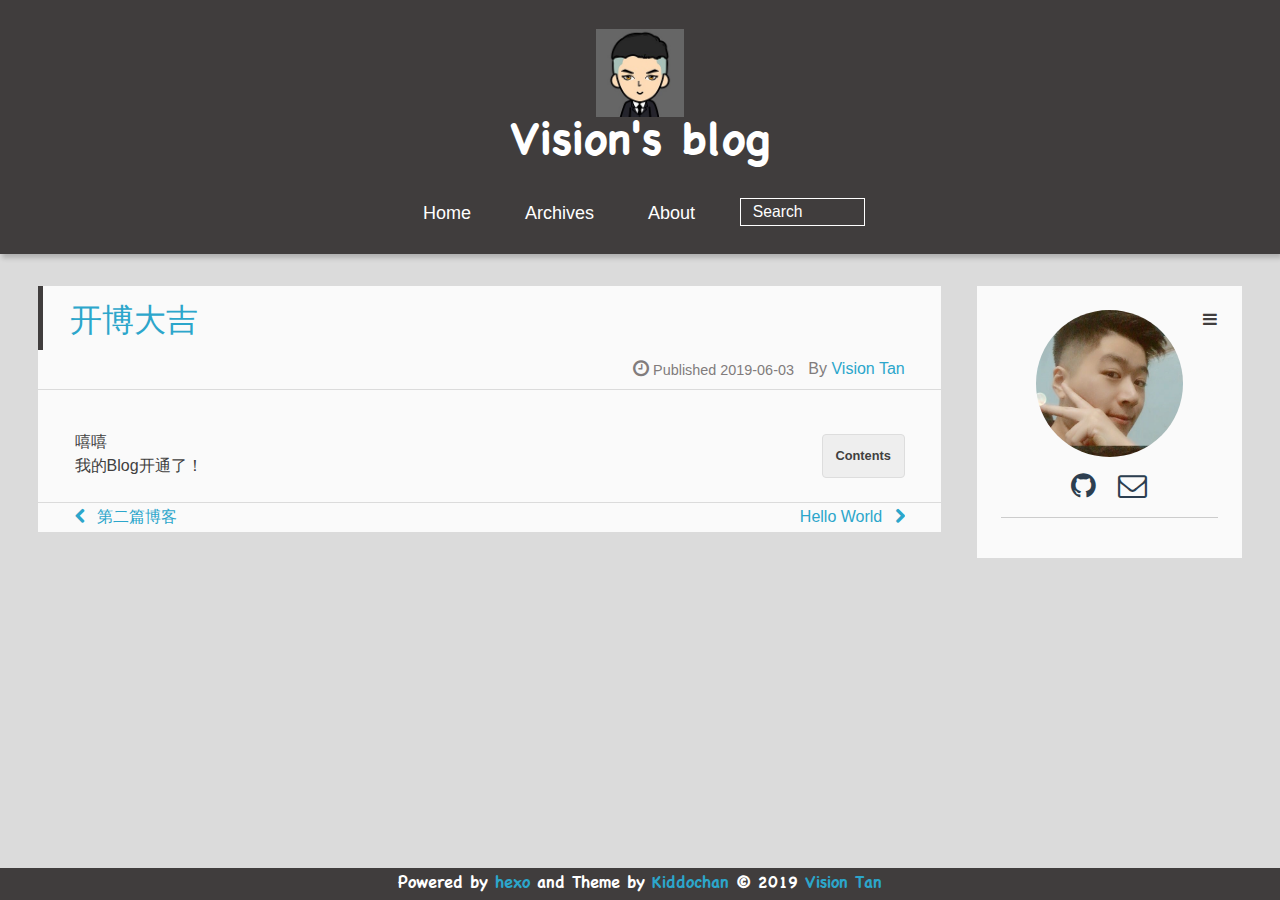
<file: 2019/06/03/开博大吉/index.html>
<!DOCTYPE HTML>
<html>
<head><meta name="generator" content="Hexo 3.8.0">
  <meta charset="UTF-8">
  
    <title>开博大吉 | Vision&#39;s blog</title>
    <meta name="viewport" content="width=device-width, initial-scale=1,user-scalable=no">
    
    <meta name="author" content="Vision Tan">
    

    
    <meta name="description" content="嘻嘻我的Blog开通了！">
<meta property="og:type" content="article">
<meta property="og:title" content="开博大吉">
<meta property="og:url" content="http://yoursite.com/2019/06/03/开博大吉/index.html">
<meta property="og:site_name" content="Vision&#39;s blog">
<meta property="og:description" content="嘻嘻我的Blog开通了！">
<meta property="og:locale" content="default">
<meta property="og:updated_time" content="2019-06-03T10:49:15.164Z">
<meta name="twitter:card" content="summary">
<meta name="twitter:title" content="开博大吉">
<meta name="twitter:description" content="嘻嘻我的Blog开通了！">

    
    <link rel="alternative" href="atom.xml" title="Vision&#39;s blog" type="application/atom+xml">
    
    
    <link rel="icon" href="/img/unnamed4_n_mSY_icon.ico">
    
    
    <link rel="apple-touch-icon" href="/img/profile.png">
    <link rel="apple-touch-icon-precomposed" href="/img/profile.png">
    
    <link rel="stylesheet" href="/css/style.css">
</head>
</html>
  <body>
    <header>
      
<div>
		
			<div id="imglogo">
				<a href="/"><img src="/img/2019year.png" alt="Vision&#39;s blog" title="Vision&#39;s blog"></a>
			</div>
			
			<div id="textlogo">
				<h1 class="site-name"><a href="/" title="Vision&#39;s blog">Vision&#39;s blog</a></h1>
				<h2 class="blog-motto"></h2>
			</div>
			<div class="navbar"><a class="navbutton navmobile" href="#" title="Menu">
			</a></div>
			<nav class="animated">
				<ul>
					<ul>
					 
						<li><a href="/">Home</a></li>
					
						<li><a href="/archives">Archives</a></li>
					
						<li><a href="/about">About</a></li>
					
					<li>
 					
					<form class="search" action="//google.com/search" method="get" accept-charset="utf-8">
						<label>Search</label>
						<input type="search" id="search" name="q" autocomplete="off" maxlength="20" placeholder="Search">
						<input type="hidden" name="q" value="site:yoursite.com">
					</form>
					
					</li>
				</ul>
			</ul></nav>			
</div>
    </header>
    <div id="container">
      <div id="main" class="post" itemscope itemprop="blogPost">
  
	<article itemprop="articleBody"> 
		<header class="article-info clearfix">
  <h1 itemprop="name">
    
      <a href="/2019/06/03/开博大吉/" title="开博大吉" itemprop="url">开博大吉</a>
  </h1>
  <p class="article-author">By
       
		<a href="/about" title="Vision Tan" target="_blank" itemprop="author">Vision Tan</a>
		
  </p><p class="article-time">
    <time datetime="2019-06-03T10:45:46.000Z" itemprop="datePublished"> Published 2019-06-03</time>
    
  </p>
</header>
	<div class="article-content">
		
		<div id="toc" class="toc-article">
			<strong class="toc-title">Contents</strong>
		
			
		
		</div>
		
		<p>嘻嘻<br>我的Blog开通了！</p>
  
	</div>
		<footer class="article-footer clearfix">
<div class="article-catetags">


</div>



</footer>

   	       
	</article>
	
<nav class="article-nav clearfix">
 
 <div class="prev">
 <a href="/2019/06/03/第二篇博客/" title="第二篇博客">
  <span>
  第二篇博客</span>
</a>
</div>


<div class="next">
<a href="/2019/06/03/hello-world/" title="Hello World">
 <span>Hello World
</span>
</a>
</div>

</nav>

	

</div>  
      <div class="openaside"><a class="navbutton" href="#" title="Show Sidebar"></a></div>

<div id="asidepart">
<div class="closeaside"><a class="closebutton" href="#" title="Hide Sidebar"></a></div>
<aside class="clearfix">
<div id="authorInfo">
	
		<div class="author-img"></div>		
	
	<div class="social-info">
		
		
		<a href="https://github.com/tiling-Tan" target="_blank" class="icon-github" title="github"></a>
		
		
		
		
		
		
		
		
		
		
		<a href="mailto:tiling.tan@foxmail.com" target="_blank" class="icon-email" title="Email Me"></a>
		

	</div>
</div>

  

  

</aside>
</div>
    </div>
    <footer><div id="footer">
		
		

		<p class="copyright">
		Powered by <a href="http://hexo.io" target="_blank" title="hexo">hexo</a> and Theme by <a href="https://github.com/hsihohuang/kiddochan" target="_blank" title="Kiddochan">Kiddochan</a> © 2019 
		
		<a href="/about" target="_blank" title="Vision Tan">Vision Tan</a>
		
		
		</p>
</div>
</footer>
    <script src="/js/jquery-2.0.3.min.js"></script>
<script src="/js/jquery.imagesloaded.min.js"></script>
<script src="/js/gallery.js"></script>
<script src="/js/jquery.qrcode-0.12.0.min.js"></script>

<script type="text/javascript">
$(document).ready(function(){ 
  $('.navbar').click(function(){
    $('header nav').toggleClass('shownav');
  });
  var myWidth = 0;
  function getSize(){
    if( typeof( window.innerWidth ) == 'number' ) {
      myWidth = window.innerWidth;
    } else if( document.documentElement && document.documentElement.clientWidth) {
      myWidth = document.documentElement.clientWidth;
    };
  };
  var m = $('#main'),
      a = $('#asidepart'),
      c = $('.closeaside'),
      o = $('.openaside');
  c.click(function(){
    a.addClass('fadeOut').css('display', 'none');
    o.css('display', 'block').addClass('fadeIn');
    m.addClass('moveMain');
  });
  o.click(function(){
    o.css('display', 'none').removeClass('beforeFadeIn');
    a.css('display', 'block').removeClass('fadeOut').addClass('fadeIn');      
    m.removeClass('moveMain');
  });
  $(window).scroll(function(){
    o.css("top",Math.max(80,260-$(this).scrollTop()));
  });
  
  $(window).resize(function(){
    getSize(); 
    if (myWidth >= 1024) {
      $('header nav').removeClass('shownav');
    }else{
      m.removeClass('moveMain');
      a.css('display', 'block').removeClass('fadeOut');
      o.css('display', 'none');
        
    }
  });
});
</script>

<script type="text/javascript">
$(document).ready(function(){ 
  var ai = $('.article-content>iframe'),
      ae = $('.article-content>embed'),
      t  = $('#toc'),
      ta = $('#toc.toc-aside'),
      o  = $('.openaside'),
      c  = $('.closeaside');
  if(ai.length>0){
    ai.wrap('<div class="video-container" />');
  };
  if(ae.length>0){
   ae.wrap('<div class="video-container" />');
  };
  c.click(function(){
    ta.css('display', 'block').addClass('fadeIn');
  });
  o.click(function(){
    ta.css('display', 'none');
  });
  $(window).scroll(function(){
    ta.css("top",Math.max(140,320-$(this).scrollTop()));
  });
});
</script>


<script type="text/javascript">
$(document).ready(function(){ 
  var $this = $('.share'),
      url = $this.attr('data-url'),
      encodedUrl = encodeURIComponent(url),
      title = $this.attr('data-title'),
      tsina = $this.attr('data-tsina'),
      description = $this.attr('description');
  var html = [
  '<div class="hoverqrcode clearfix"></div>',
  '<a class="overlay" id="qrcode"></a>',
  '<a href="https://www.facebook.com/sharer.php?u=' + encodedUrl + '" class="article-share-facebook" target="_blank" title="Facebook"></a>',
  '<a href="https://twitter.com/intent/tweet?url=' + encodedUrl + '" class="article-share-twitter" target="_blank" title="Twitter"></a>',
  '<a href="#qrcode" class="article-share-qrcode" title="微信"></a>',
  '<a href="http://widget.renren.com/dialog/share?resourceUrl=' + encodedUrl + '&srcUrl=' + encodedUrl + '&title=' + title +'" class="article-share-renren" target="_blank" title="人人"></a>',
  '<a href="http://service.weibo.com/share/share.php?title='+title+'&url='+encodedUrl +'&ralateUid='+ tsina +'&searchPic=true&style=number' +'" class="article-share-weibo" target="_blank" title="微博"></a>',
  '<span title="Share to"></span>'
  ].join('');
  $this.append(html);

  $('.hoverqrcode').hide();

  var myWidth = 0;
  function updatehoverqrcode(){
    if( typeof( window.innerWidth ) == 'number' ) {
      myWidth = window.innerWidth;
    } else if( document.documentElement && document.documentElement.clientWidth) {
      myWidth = document.documentElement.clientWidth;
    };
    var qrsize = myWidth > 1024 ? 200:100;
    var options = {render: 'image', size: qrsize, fill: '#2ca6cb', text: url, radius: 0.5, quiet: 1};
    var p = $('.article-share-qrcode').position();
    $('.hoverqrcode').empty().css('width', qrsize).css('height', qrsize)
                          .css('left', p.left-qrsize/2+20).css('top', p.top-qrsize-10)
                          .qrcode(options);
  };
  $(window).resize(function(){
    $('.hoverqrcode').hide();
  });
  $('.article-share-qrcode').click(function(){
    updatehoverqrcode();
    $('.hoverqrcode').toggle();
  });
  $('.article-share-qrcode').hover(function(){}, function(){
      $('.hoverqrcode').hide();
  });
});   
</script>









<link rel="stylesheet" href="/fancybox/jquery.fancybox.css" media="screen" type="text/css">
<script src="/fancybox/jquery.fancybox.pack.js"></script>
<script type="text/javascript">
$(document).ready(function(){ 
  $('.article-content').each(function(i){
    $(this).find('img').each(function(){
      if ($(this).parent().hasClass('fancybox')) return;
      var alt = this.alt;
      if (alt) $(this).after('<span class="caption">' + alt + '</span>');
      $(this).wrap('<a href="' + this.src + '" title="' + alt + '" class="fancybox"></a>');
    });
    $(this).find('.fancybox').each(function(){
      $(this).attr('rel', 'article' + i);
    });
  });
  if($.fancybox){
    $('.fancybox').fancybox();
  }
}); 
</script>



<!-- Analytics Begin -->





<!-- Analytics End -->

<!-- Totop Begin -->

	<div id="totop">
	<a title="Back to Top"><img src="/img/scrollup.png"></a>
	</div>
	<script src="/js/totop.js"></script>

<!-- Totop End -->

<!-- MathJax Begin -->
<!-- mathjax config similar to math.stackexchange -->


<!-- MathJax End -->

<!-- Tiny_search Begin -->

<!-- Tiny_search End -->

  </body>
</html>
</file>
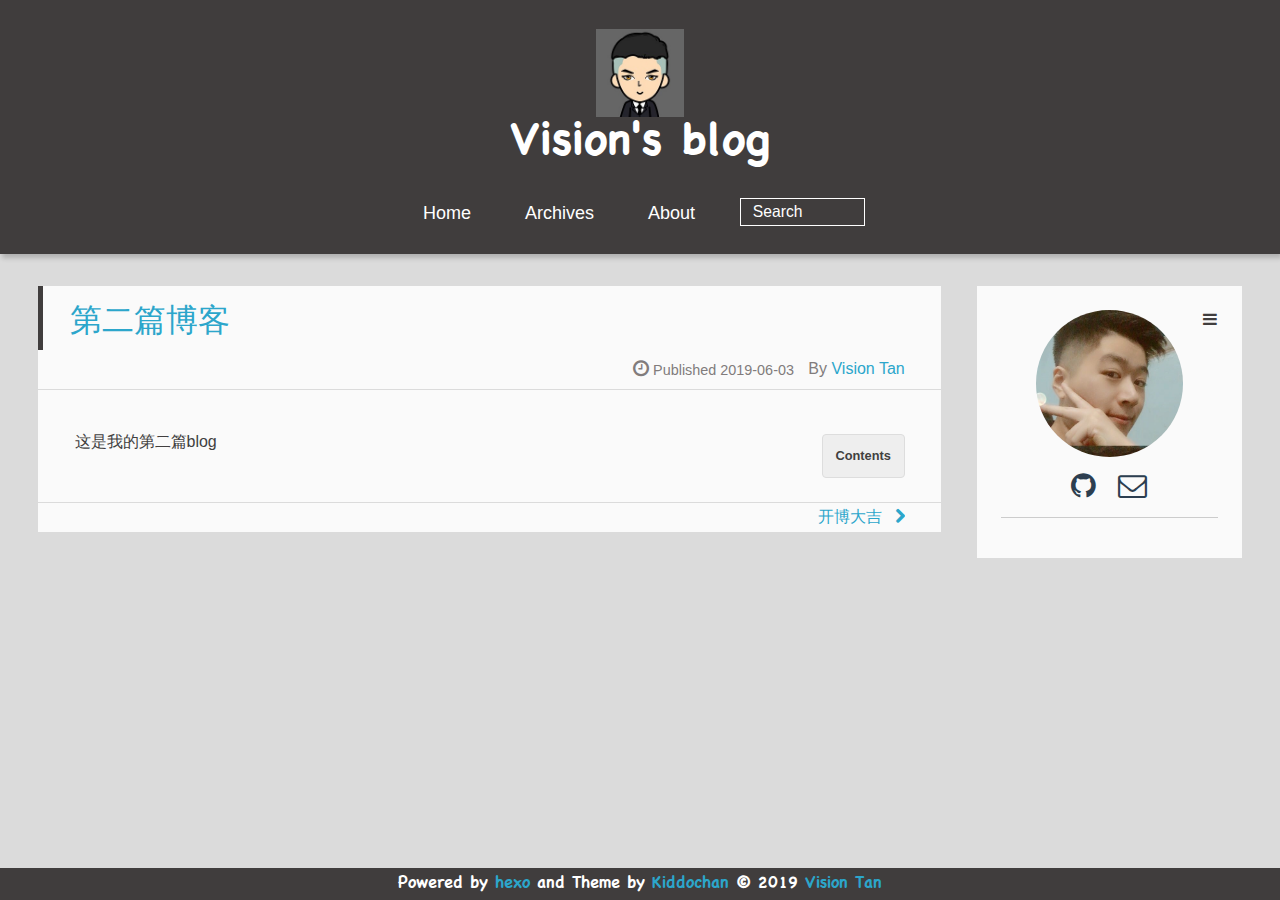
<file: 2019/06/03/第二篇博客/index.html>
<!DOCTYPE HTML>
<html>
<head><meta name="generator" content="Hexo 3.8.0">
  <meta charset="UTF-8">
  
    <title>第二篇博客 | Vision&#39;s blog</title>
    <meta name="viewport" content="width=device-width, initial-scale=1,user-scalable=no">
    
    <meta name="author" content="Vision Tan">
    

    
    <meta name="description" content="这是我的第二篇blog">
<meta property="og:type" content="article">
<meta property="og:title" content="第二篇博客">
<meta property="og:url" content="http://yoursite.com/2019/06/03/第二篇博客/index.html">
<meta property="og:site_name" content="Vision&#39;s blog">
<meta property="og:description" content="这是我的第二篇blog">
<meta property="og:locale" content="default">
<meta property="og:updated_time" content="2019-06-03T11:06:53.787Z">
<meta name="twitter:card" content="summary">
<meta name="twitter:title" content="第二篇博客">
<meta name="twitter:description" content="这是我的第二篇blog">

    
    <link rel="alternative" href="atom.xml" title="Vision&#39;s blog" type="application/atom+xml">
    
    
    <link rel="icon" href="/img/unnamed4_n_mSY_icon.ico">
    
    
    <link rel="apple-touch-icon" href="/img/profile.png">
    <link rel="apple-touch-icon-precomposed" href="/img/profile.png">
    
    <link rel="stylesheet" href="/css/style.css">
</head>
</html>
  <body>
    <header>
      
<div>
		
			<div id="imglogo">
				<a href="/"><img src="/img/2019year.png" alt="Vision&#39;s blog" title="Vision&#39;s blog"></a>
			</div>
			
			<div id="textlogo">
				<h1 class="site-name"><a href="/" title="Vision&#39;s blog">Vision&#39;s blog</a></h1>
				<h2 class="blog-motto"></h2>
			</div>
			<div class="navbar"><a class="navbutton navmobile" href="#" title="Menu">
			</a></div>
			<nav class="animated">
				<ul>
					<ul>
					 
						<li><a href="/">Home</a></li>
					
						<li><a href="/archives">Archives</a></li>
					
						<li><a href="/about">About</a></li>
					
					<li>
 					
					<form class="search" action="//google.com/search" method="get" accept-charset="utf-8">
						<label>Search</label>
						<input type="search" id="search" name="q" autocomplete="off" maxlength="20" placeholder="Search">
						<input type="hidden" name="q" value="site:yoursite.com">
					</form>
					
					</li>
				</ul>
			</ul></nav>			
</div>
    </header>
    <div id="container">
      <div id="main" class="post" itemscope itemprop="blogPost">
  
	<article itemprop="articleBody"> 
		<header class="article-info clearfix">
  <h1 itemprop="name">
    
      <a href="/2019/06/03/第二篇博客/" title="第二篇博客" itemprop="url">第二篇博客</a>
  </h1>
  <p class="article-author">By
       
		<a href="/about" title="Vision Tan" target="_blank" itemprop="author">Vision Tan</a>
		
  </p><p class="article-time">
    <time datetime="2019-06-03T11:02:41.000Z" itemprop="datePublished"> Published 2019-06-03</time>
    
  </p>
</header>
	<div class="article-content">
		
		<div id="toc" class="toc-article">
			<strong class="toc-title">Contents</strong>
		
			
		
		</div>
		
		<p>这是我的第二篇blog</p>
  
	</div>
		<footer class="article-footer clearfix">
<div class="article-catetags">


</div>



</footer>

   	       
	</article>
	
<nav class="article-nav clearfix">
 

<div class="next">
<a href="/2019/06/03/开博大吉/" title="开博大吉">
 <span>开博大吉
</span>
</a>
</div>

</nav>

	

</div>  
      <div class="openaside"><a class="navbutton" href="#" title="Show Sidebar"></a></div>

<div id="asidepart">
<div class="closeaside"><a class="closebutton" href="#" title="Hide Sidebar"></a></div>
<aside class="clearfix">
<div id="authorInfo">
	
		<div class="author-img"></div>		
	
	<div class="social-info">
		
		
		<a href="https://github.com/tiling-Tan" target="_blank" class="icon-github" title="github"></a>
		
		
		
		
		
		
		
		
		
		
		<a href="mailto:tiling.tan@foxmail.com" target="_blank" class="icon-email" title="Email Me"></a>
		

	</div>
</div>

  

  

</aside>
</div>
    </div>
    <footer><div id="footer">
		
		

		<p class="copyright">
		Powered by <a href="http://hexo.io" target="_blank" title="hexo">hexo</a> and Theme by <a href="https://github.com/hsihohuang/kiddochan" target="_blank" title="Kiddochan">Kiddochan</a> © 2019 
		
		<a href="/about" target="_blank" title="Vision Tan">Vision Tan</a>
		
		
		</p>
</div>
</footer>
    <script src="/js/jquery-2.0.3.min.js"></script>
<script src="/js/jquery.imagesloaded.min.js"></script>
<script src="/js/gallery.js"></script>
<script src="/js/jquery.qrcode-0.12.0.min.js"></script>

<script type="text/javascript">
$(document).ready(function(){ 
  $('.navbar').click(function(){
    $('header nav').toggleClass('shownav');
  });
  var myWidth = 0;
  function getSize(){
    if( typeof( window.innerWidth ) == 'number' ) {
      myWidth = window.innerWidth;
    } else if( document.documentElement && document.documentElement.clientWidth) {
      myWidth = document.documentElement.clientWidth;
    };
  };
  var m = $('#main'),
      a = $('#asidepart'),
      c = $('.closeaside'),
      o = $('.openaside');
  c.click(function(){
    a.addClass('fadeOut').css('display', 'none');
    o.css('display', 'block').addClass('fadeIn');
    m.addClass('moveMain');
  });
  o.click(function(){
    o.css('display', 'none').removeClass('beforeFadeIn');
    a.css('display', 'block').removeClass('fadeOut').addClass('fadeIn');      
    m.removeClass('moveMain');
  });
  $(window).scroll(function(){
    o.css("top",Math.max(80,260-$(this).scrollTop()));
  });
  
  $(window).resize(function(){
    getSize(); 
    if (myWidth >= 1024) {
      $('header nav').removeClass('shownav');
    }else{
      m.removeClass('moveMain');
      a.css('display', 'block').removeClass('fadeOut');
      o.css('display', 'none');
        
    }
  });
});
</script>

<script type="text/javascript">
$(document).ready(function(){ 
  var ai = $('.article-content>iframe'),
      ae = $('.article-content>embed'),
      t  = $('#toc'),
      ta = $('#toc.toc-aside'),
      o  = $('.openaside'),
      c  = $('.closeaside');
  if(ai.length>0){
    ai.wrap('<div class="video-container" />');
  };
  if(ae.length>0){
   ae.wrap('<div class="video-container" />');
  };
  c.click(function(){
    ta.css('display', 'block').addClass('fadeIn');
  });
  o.click(function(){
    ta.css('display', 'none');
  });
  $(window).scroll(function(){
    ta.css("top",Math.max(140,320-$(this).scrollTop()));
  });
});
</script>


<script type="text/javascript">
$(document).ready(function(){ 
  var $this = $('.share'),
      url = $this.attr('data-url'),
      encodedUrl = encodeURIComponent(url),
      title = $this.attr('data-title'),
      tsina = $this.attr('data-tsina'),
      description = $this.attr('description');
  var html = [
  '<div class="hoverqrcode clearfix"></div>',
  '<a class="overlay" id="qrcode"></a>',
  '<a href="https://www.facebook.com/sharer.php?u=' + encodedUrl + '" class="article-share-facebook" target="_blank" title="Facebook"></a>',
  '<a href="https://twitter.com/intent/tweet?url=' + encodedUrl + '" class="article-share-twitter" target="_blank" title="Twitter"></a>',
  '<a href="#qrcode" class="article-share-qrcode" title="微信"></a>',
  '<a href="http://widget.renren.com/dialog/share?resourceUrl=' + encodedUrl + '&srcUrl=' + encodedUrl + '&title=' + title +'" class="article-share-renren" target="_blank" title="人人"></a>',
  '<a href="http://service.weibo.com/share/share.php?title='+title+'&url='+encodedUrl +'&ralateUid='+ tsina +'&searchPic=true&style=number' +'" class="article-share-weibo" target="_blank" title="微博"></a>',
  '<span title="Share to"></span>'
  ].join('');
  $this.append(html);

  $('.hoverqrcode').hide();

  var myWidth = 0;
  function updatehoverqrcode(){
    if( typeof( window.innerWidth ) == 'number' ) {
      myWidth = window.innerWidth;
    } else if( document.documentElement && document.documentElement.clientWidth) {
      myWidth = document.documentElement.clientWidth;
    };
    var qrsize = myWidth > 1024 ? 200:100;
    var options = {render: 'image', size: qrsize, fill: '#2ca6cb', text: url, radius: 0.5, quiet: 1};
    var p = $('.article-share-qrcode').position();
    $('.hoverqrcode').empty().css('width', qrsize).css('height', qrsize)
                          .css('left', p.left-qrsize/2+20).css('top', p.top-qrsize-10)
                          .qrcode(options);
  };
  $(window).resize(function(){
    $('.hoverqrcode').hide();
  });
  $('.article-share-qrcode').click(function(){
    updatehoverqrcode();
    $('.hoverqrcode').toggle();
  });
  $('.article-share-qrcode').hover(function(){}, function(){
      $('.hoverqrcode').hide();
  });
});   
</script>









<link rel="stylesheet" href="/fancybox/jquery.fancybox.css" media="screen" type="text/css">
<script src="/fancybox/jquery.fancybox.pack.js"></script>
<script type="text/javascript">
$(document).ready(function(){ 
  $('.article-content').each(function(i){
    $(this).find('img').each(function(){
      if ($(this).parent().hasClass('fancybox')) return;
      var alt = this.alt;
      if (alt) $(this).after('<span class="caption">' + alt + '</span>');
      $(this).wrap('<a href="' + this.src + '" title="' + alt + '" class="fancybox"></a>');
    });
    $(this).find('.fancybox').each(function(){
      $(this).attr('rel', 'article' + i);
    });
  });
  if($.fancybox){
    $('.fancybox').fancybox();
  }
}); 
</script>



<!-- Analytics Begin -->





<!-- Analytics End -->

<!-- Totop Begin -->

	<div id="totop">
	<a title="Back to Top"><img src="/img/scrollup.png"></a>
	</div>
	<script src="/js/totop.js"></script>

<!-- Totop End -->

<!-- MathJax Begin -->
<!-- mathjax config similar to math.stackexchange -->


<!-- MathJax End -->

<!-- Tiny_search Begin -->

<!-- Tiny_search End -->

  </body>
</html>
</file>
<file: css/style.css>
html,
body,
div,
span,
applet,
object,
iframe,
h1,
h2,
h3,
h4,
h5,
h6,
p,
blockquote,
pre,
a,
abbr,
acronym,
address,
big,
cite,
code,
del,
dfn,
em,
img,
ins,
kbd,
q,
s,
samp,
small,
strike,
strong,
sub,
sup,
tt,
var,
dl,
dt,
dd,
ol,
ul,
li,
fieldset,
form,
label,
legend,
table,
caption,
tbody,
tfoot,
thead,
tr,
th,
td {
  margin: 0;
  padding: 0;
  border: 0;
  outline: 0;
  font-weight: inherit;
  font-style: inherit;
  font-family: inherit;
  font-size: 100%;
  vertical-align: baseline;
}
body {
  line-height: 1;
  color: #000;
  background: #fff;
}
ol,
ul {
  list-style: none;
}
table {
  border-collapse: separate;
  border-spacing: 0;
  vertical-align: middle;
}
caption,
th,
td {
  text-align: left;
  font-weight: normal;
  vertical-align: middle;
}
a img {
  border: none;
}
/* custom Font*/
@font-face {
  font-family: "chalkboardse-bold-webfont";
  font-weight: normal;
  font-style: normal;
  src: url("../font/chalkboardse-bold-webfont.woff2") format('woff2'), url("../font/chalkboardse-bold-webfont.woff") format('woff'), url("../font/chalkboardse-bold-webfont.ttf") format('truetype'), url("../font/chalkboardse-bold-webfont.eot") format("embedded-opentype");
}
@font-face {
  font-family: "coveredbyyourgrace-webfont";
  font-weight: normal;
  font-style: normal;
  src: url("../font/coveredbyyourgrace-webfont.woff2") format('woff2'), url("../font/coveredbyyourgrace-webfont.woff") format('woff'), url("../font/coveredbyyourgrace-webfont.ttf") format('truetype'), url("../font/coveredbyyourgrace-webfont.eot") format("embedded-opentype");
}
@font-face {
  font-family: "ReenieBeanie";
  font-weight: normal;
  font-style: normal;
  src: url("../font/ReenieBeanie.woff2") format('woff2'), url("../font/ReenieBeanie.woff") format('woff'), url("../font/ReenieBeanie.ttf") format('truetype'), url("../font/ReenieBeanie.eot") format("embedded-opentype");
}
/* icon Font */
@font-face {
  font-family: "fontawesome-webfont";
  font-style: normal;
  font-weight: normal;
  src: url("../font/fontawesome-webfont.eot?v=#4.0.2");
  src: url("../font/fontawesome-webfont.eot?#iefix&v=#4.0.2") format("embedded-opentype"), url("../font/fontawesome-webfont.woff?v=#4.0.2") format("woff"), url("../font/fontawesome-webfont.ttf?v=#4.0.2") format("truetype"), url("../font/fontawesome-webfont.svg#fontawesomeregular?v=#4.0.2") format("svg");
}
@font-face {
  font-family: "fontdiao";
  font-weight: normal;
  font-style: normal;
  src: url("../font/fontdiao.woff2") format('woff2'), url("../font/fontdiao.woff") format('woff'), url("../font/fontdiao.ttf") format('truetype'), url("../font/fontdiao.eot") format("embedded-opentype");
}
/* Public style */
* {
  -webkit-margin-before: 0;
  -webkit-margin-after: 0;
}
body {
  background: #dbdbdb;
  font-family: "Helvetica Neue", "Helvetica", "Microsoft YaHei", "WenQuanYi Micro Hei", Arial, sans-serif;
  font-size: 100%;
  color: #817c7c;
  line-height: 1.5;
  min-height: 100vh;
  display: -webkit-flex;
  display: -webkit-box;
  display: -moz-box;
  display: -webkit-flex;
  display: -ms-flexbox;
  display: box;
  display: flex;
  -webkit-flex-direction: column;
  -webkit-box-orient: vertical;
  -moz-box-orient: vertical;
  -o-box-orient: vertical;
  -webkit-flex-direction: column;
  -ms-flex-direction: column;
  flex-direction: column;
}
iframe {
  margin-top: 10px;
}
small {
  font-size: 80%;
}
sub,
sup {
  font-size: 75%;
  line-height: 0;
  position: relative;
  vertical-align: baseline;
}
sup {
  top: -0.5em;
  padding-left: 0.3em;
}
sub {
  bottom: -0.25em;
}
a {
  text-decoration: none;
  color: #817c7c;
}
a:hover,
a:focus {
  outline: 0;
  text-decoration: none;
  -webkit-transition: color 0.25s, background 0.5s;
  -moz-transition: color 0.25s, background 0.5s;
  -o-transition: color 0.25s, background 0.5s;
  -ms-transition: color 0.25s, background 0.5s;
  transition: color 0.25s, background 0.5s;
}
a:hover:before {
  -webkit-transition: color 0.25s, background 0.5s;
  -moz-transition: color 0.25s, background 0.5s;
  -o-transition: color 0.25s, background 0.5s;
  -ms-transition: color 0.25s, background 0.5s;
  transition: color 0.25s, background 0.5s;
}
input:focus {
  outline: none;
}
input,
button {
  margin: 0;
  padding: 0;
}
input::-moz-focus-inner,
button::-moz-focus-inner {
  border: 0;
  padding: 0;
}
h1 {
  font-size: 1.5em;
}
.fa {
  display: inline-block;
  font-family: FontAwesome;
  font-style: normal;
  font-weight: normal;
  line-height: 1;
  -webkit-font-smoothing: antialiased;
  -moz-osx-font-smoothing: grayscale;
}
.clearfix {
  zoom: 1;
}
.clearfix:before,
.clearfix:after {
  content: "";
  display: table;
}
.clearfix:after {
  clear: both;
}
::-webkit-input-placeholder {
  color: #fff;
  padding: 2px 0 0 4px;
}
::-moz-placeholder {
  color: #fff;
  padding: 2px 0 0 4px;
}
:-ms-input-placeholder {
  color: #fff;
  padding: 2px 0 0 4px;
}
::-webkit-input-placeholder::before {
  font-family: "fontawesome-webfont";
  -webkit-font-smoothing: antialiased;
  -moz-osx-font-smoothing: grayscale;
  content: "\f002";
  padding-right: 4px;
}
::-moz-placeholder:before {
  font-family: "fontawesome-webfont";
  -webkit-font-smoothing: antialiased;
  -moz-osx-font-smoothing: grayscale;
  content: "\f002";
  padding-right: 4px;
}
:-ms-input-placeholder::before {
  font-family: "fontawesome-webfont";
  -webkit-font-smoothing: antialiased;
  -moz-osx-font-smoothing: grayscale;
  content: "\f002";
  padding-right: 4px;
}
input[type="search"]::-webkit-search-cancel-button,
input[type="search"]::-webkit-search-decoration {
  -webkit-appearance: none;
}
::-webkit-search-cancel-button:after {
  font-family: "fontawesome-webfont";
  -webkit-font-smoothing: antialiased;
  -moz-osx-font-smoothing: grayscale;
  content: '\f00d';
  color: #fff;
  padding-right: 4px;
}
/* css3 animate */
.animated {
  -webkit-animation-fill-mode: both;
  -moz-animation-fill-mode: both;
  -o-animation-fill-mode: both;
  -ms-animation-fill-mode: both;
  animation-fill-mode: both;
  -webkit-animation-duration: 1s;
  -moz-animation-duration: 1s;
  -o-animation-duration: 1s;
  -ms-animation-duration: 1s;
  animation-duration: 1s;
}
@-webkit-keyframes fadeIn {
  0% {
    opacity: 0;
    -ms-filter: "progid:DXImageTransform.Microsoft.Alpha(Opacity=0)";
    filter: alpha(opacity=0);
  }
  100% {
    opacity: 1;
    -ms-filter: none;
    filter: none;
  }
}
.fadeIn {
  -webkit-animation-name: fadeIn;
  -moz-animation-name: fadeIn;
  -o-animation-name: fadeIn;
  -ms-animation-name: fadeIn;
  animation-name: fadeIn;
}
.fadeOut {
  -webkit-animation-name: fadeOut;
  -moz-animation-name: fadeOut;
  -o-animation-name: fadeOut;
  -ms-animation-name: fadeOut;
  animation-name: fadeOut;
}
@-moz-keyframes fadeInDown {
  0% {
    opacity: 0;
    -ms-filter: "progid:DXImageTransform.Microsoft.Alpha(Opacity=0)";
    filter: alpha(opacity=0);
    -webkit-transform: translateY(-20px);
    -moz-transform: translateY(-20px);
    -o-transform: translateY(-20px);
    -ms-transform: translateY(-20px);
    transform: translateY(-20px);
  }
  100% {
    opacity: 1;
    -ms-filter: none;
    filter: none;
    -webkit-transform: translateY(0);
    -moz-transform: translateY(0);
    -o-transform: translateY(0);
    -ms-transform: translateY(0);
    transform: translateY(0);
  }
}
@-webkit-keyframes fadeInDown {
  0% {
    opacity: 0;
    -ms-filter: "progid:DXImageTransform.Microsoft.Alpha(Opacity=0)";
    filter: alpha(opacity=0);
    -webkit-transform: translateY(-20px);
    -moz-transform: translateY(-20px);
    -o-transform: translateY(-20px);
    -ms-transform: translateY(-20px);
    transform: translateY(-20px);
  }
  100% {
    opacity: 1;
    -ms-filter: none;
    filter: none;
    -webkit-transform: translateY(0);
    -moz-transform: translateY(0);
    -o-transform: translateY(0);
    -ms-transform: translateY(0);
    transform: translateY(0);
  }
}
@-o-keyframes fadeInDown {
  0% {
    opacity: 0;
    -ms-filter: "progid:DXImageTransform.Microsoft.Alpha(Opacity=0)";
    filter: alpha(opacity=0);
    -webkit-transform: translateY(-20px);
    -moz-transform: translateY(-20px);
    -o-transform: translateY(-20px);
    -ms-transform: translateY(-20px);
    transform: translateY(-20px);
  }
  100% {
    opacity: 1;
    -ms-filter: none;
    filter: none;
    -webkit-transform: translateY(0);
    -moz-transform: translateY(0);
    -o-transform: translateY(0);
    -ms-transform: translateY(0);
    transform: translateY(0);
  }
}
@keyframes fadeInDown {
  0% {
    opacity: 0;
    -ms-filter: "progid:DXImageTransform.Microsoft.Alpha(Opacity=0)";
    filter: alpha(opacity=0);
    -webkit-transform: translateY(-20px);
    -moz-transform: translateY(-20px);
    -o-transform: translateY(-20px);
    -ms-transform: translateY(-20px);
    transform: translateY(-20px);
  }
  100% {
    opacity: 1;
    -ms-filter: none;
    filter: none;
    -webkit-transform: translateY(0);
    -moz-transform: translateY(0);
    -o-transform: translateY(0);
    -ms-transform: translateY(0);
    transform: translateY(0);
  }
}
body >header {
  width: 100%;
  -webkit-box-shadow: 2px 4px 5px rgba(3,3,3,0.2);
  box-shadow: 2px 4px 5px rgba(3,3,3,0.2);
  background: url("../") center #403d3d;
  color: #fff;
  padding: 1em 0 0.8em;
}
@media only screen and (min-width: 1024px) {
  body >header {
    padding: 1.8em 0 1.5em;
  }
}
body >header >div {
  width: 95%;
  margin: 0 auto;
  position: relative;
  overflow: hidden;
}
@media only screen and (min-width: 1024px) {
  body >header >div {
    width: 93%;
  }
}
body >header a {
  display: block;
  color: #fff;
}
#imglogo {
  margin: auto;
  width: 4em;
  height: 4em;
}
@media only screen and (min-width: 768px) {
  #imglogo {
    width: 5em;
  }
}
@media only screen and (min-width: 1024px) {
  #imglogo {
    width: 5.5em;
  }
}
#imglogo img {
  width: 4em;
}
@media only screen and (min-width: 768px) {
  #imglogo img {
    width: 5em;
  }
}
@media only screen and (min-width: 1024px) {
  #imglogo img {
    width: 5.5em;
  }
}
#textlogo {
  margin: auto;
  text-align: center;
  width: 75%;
}
#textlogo a {
  margin: auto;
  text-align: center;
}
#textlogo h1.site-name {
  text-align: center;
  margin: auto;
  width: 86%;
  font-family: "chalkboardse-bold-webfont";
  font-size: 200%;
  line-height: 1.5;
  -webkit-font-smoothing: antialiased;
  -moz-osx-font-smoothing: grayscale;
}
@media only screen and (min-width: 768px) {
  #textlogo h1.site-name {
    margin-top: 0.2em;
    font-size: 240%;
  }
}
@media only screen and (min-width: 1024px) {
  #textlogo h1.site-name {
    margin-top: 0.2em;
    font-size: 280%;
    line-height: 1.5;
  }
}
#textlogo h2.blog-motto {
  font-size: 0.7em;
  font-weight: normal;
}
@media only screen and (min-width: 768px) {
  #textlogo h2.blog-motto {
    font-size: 100%;
  }
}
@media only screen and (min-width: 1024px) {
  #textlogo h2.blog-motto {
    font-size: 110%;
  }
}
.navbar {
  position: absolute;
  width: 2em;
  right: 0em;
  top: 1em;
  padding: 0.5em;
}
@media only screen and (min-width: 1024px) {
  .navbar {
    display: none;
  }
}
.navbutton::before {
  font-family: "fontawesome-webfont";
  -webkit-font-smoothing: antialiased;
  -moz-osx-font-smoothing: grayscale;
  content: "\f0c9";
}
.navmobile::before {
  padding-left: 1em;
}
header nav {
  float: left;
  width: 100%;
  font-size: 112.5%;
  padding-top: 0.5em;
  max-height: 0.01em;
  -webkit-transition: max-height 1s ease-out;
  -moz-transition: max-height 1s ease-out;
  -o-transition: max-height 1s ease-out;
  -ms-transition: max-height 1s ease-out;
  transition: max-height 1s ease-out;
}
@media only screen and (min-width: 568px) {
  header nav {
    width: 50%;
  }
}
@media only screen and (min-width: 1024px) {
  header nav {
    float: right;
    position: relative;
    left: -50%;
    text-align: left;
    width: auto;
    margin-top: 1em;
    max-height: none;
  }
}
@media only screen and (min-width: 1024px) {
  header nav ul {
    float: right;
    position: relative;
    left: 24%;
  }
}
@media only screen and (min-width: 1024px) {
  header nav ul li {
    float: left;
  }
}
header nav ul li a {
  padding: 0.2em 0 0.2em 1em;
}
@media only screen and (min-width: 1024px) {
  header nav ul li a {
    padding: 0.2em 1.5em;
  }
}
header nav ul li a:hover {
  background: #302e2e;
  color: #e9cd4c;
}
.shownav {
  max-height: 40em;
}
.search {
  padding: 0.1em 0 0 1em;
}
.search input {
  -webkit-appearance: textfield;
  font-size: 0.87em;
  line-height: 1.7;
  border: 1px solid #fff;
  color: #fff;
  background: transparent;
  width: 80%;
  padding-left: 0.5em;
}
@media only screen and (min-width: 1024px) {
  .search input {
    width: 8em;
    -webkit-transition: 0.5s width;
    -moz-transition: 0.5s width;
    -o-transition: 0.5s width;
    -ms-transition: 0.5s width;
    transition: 0.5s width;
  }
  .search input:focus {
    width: 15em;
  }
}
.search label {
  display: none;
}
.divcenter {
  margin: auto;
}
/* index layout */
#container {
  -webkit-flex: 1;
  width: 95%;
  margin: 0 auto;
  overflow: hidden;
}
@media only screen and (min-width: 768px) {
  #container {
    width: 96%;
  }
}
@media only screen and (min-width: 1024px) {
  #container {
    width: 94%;
  }
}
@media only screen and (min-width: 1560px) {
  #container {
    width: 82%;
  }
}
#main {
  margin: 1em 0 0;
  line-height: 1.8;
}
@media only screen and (min-width: 1024px) {
  #main {
    margin: 2em 0 0;
    width: 75%;
    float: left;
    -webkit-transition: margin 0.5s ease-out;
    -moz-transition: margin 0.5s ease-out;
    -o-transition: margin 0.5s ease-out;
    -ms-transition: margin 0.5s ease-out;
    transition: margin 0.5s ease-out;
  }
}
#main section.post {
  background: #fafafa;
  margin-bottom: 0.125em;
}
#main section.post a {
  display: block;
  border-left: 0.5em solid #ccc;
  -webkit-transition: border-left 0.45s;
  -moz-transition: border-left 0.45s;
  -o-transition: border-left 0.45s;
  -ms-transition: border-left 0.45s;
  transition: border-left 0.45s;
  padding: 0.5em;
}
@media only screen and (min-width: 768px) {
  #main section.post a {
    padding: 1em;
  }
}
#main section.post a:hover {
  border-left: 0.5em solid #403d3d;
}
#main section.post a h1 {
  color: #2ca6cb;
  line-height: 2;
}
#main section.post a p {
  color: #817c7c;
}
#main section.post a time {
  color: #817c7c;
  display: block;
  margin: 0.5em 0;
  font-size: 0.9em;
}
#main article.post-expand {
  background: #fafafa;
  margin-bottom: 3.5em;
}
#main article.post-expand .img-logo {
  max-width: 180px;
  max-height: 96px;
  display: block !important;
  margin-right: 0.7em;
  margin-left: 0.7em;
  padding: 0;
  float: right;
  clear: right;
}
#main article.post-expand .img-topic {
  max-width: 300px;
  max-height: 1800px;
  display: block !important;
  margin-left: 0.7em;
  margin-right: 0.7em;
  padding: 0;
  float: right;
  clear: right;
}
#main article.post-expand .article-more-link a {
  display: inline-block;
  line-height: 1em;
  padding: 6px 15px;
  border-radius: 15px;
  background: #dbdbdb;
  color: #817c7c;
  text-decoration: none;
}
#main article.post-expand .article-more-link a:hover {
  background: #403d3d;
  color: #fff;
  text-decoration: none;
}
#archive-page section.post a {
  font-size: 0.9em;
  padding: 0.5em !important;
}
@media only screen and (min-width: 768px) {
  #archive-page section.post a time {
    padding-left: 1em;
  }
}
.moveMain {
  margin-left: 10% !important;
}
.unexpand .prev {
  border-left: 0.5em solid #ccc;
}
.unexpand .prev:hover {
  border-left: 0.5em solid #403d3d;
}
#page-nav {
  background: #fafafa;
  text-align: center;
  overflow: hidden;
}
#page-nav a {
  display: inline-block;
  padding: 0.5em 1em;
}
#page-nav a {
  color: #2ca6cb;
}
#page-nav a:hover {
  background: #ccc;
  color: #403d3d;
}
#page-nav .prev {
  float: left;
  -webkit-transition: border-left 0.5s;
  -moz-transition: border-left 0.5s;
  -o-transition: border-left 0.5s;
  -ms-transition: border-left 0.5s;
  transition: border-left 0.5s;
}
#page-nav .prev span:before {
  font-family: "fontawesome-webfont";
  -webkit-font-smoothing: antialiased;
  -moz-osx-font-smoothing: grayscale;
  content: "\f053";
  padding-right: 0.5em;
}
#page-nav .next {
  float: right;
}
#page-nav .next span:before {
  font-family: "fontawesome-webfont";
  -webkit-font-smoothing: antialiased;
  -moz-osx-font-smoothing: grayscale;
  content: "\f054";
  padding-left: 0.5em;
}
#page-nav .page-number {
  display: none;
  padding: 0.5em 1em;
}
@media only screen and (min-width: 768px) {
  #page-nav .page-number {
    display: inline-block;
  }
}
#page-nav .current {
  color: #b8b8b8;
  font-weight: bold;
}
#page-nav .space {
  color: #2ca6cb;
}
/* page layout */
@media only screen and (min-width: 1024px) {
  .page {
    margin-left: 10% !important;
  }
}
/* archive layout */
.category-icon:before,
.tag-icon:before,
.archive-icon:before {
  font-family: "fontawesome-webfont";
  -webkit-font-smoothing: antialiased;
  -moz-osx-font-smoothing: grayscale;
  color: #ccc;
  font-size: 100%;
  padding-right: 0.3em;
}
.category-icon:before {
  content: "\f07b";
}
.tag-icon:before {
  content: "\f02c";
}
.archive-icon:before {
  content: "\f187";
}
.archive-title {
  margin: 1em 0;
  padding: 2em;
  background: #fafafa;
  border-left: 0.5em solid #ccc;
}
@media only screen and (min-width: 1024px) {
  .archive-title {
    margin: 2em 0;
    width: 18.5%;
    padding-left: 0.5%;
    float: left;
  }
}
.archive-title h2 {
  width: 90%;
  color: #2ca6cb;
  font-size: 120%;
}
.archive-title a {
  color: #2ca6cb;
  -webkit-transition: color 0.5s;
  -moz-transition: color 0.5s;
  -o-transition: color 0.5s;
  -ms-transition: color 0.5s;
  transition: color 0.5s;
}
.archive-title a:hover {
  color: #403d3d;
  -webkit-transition: color 0.5s;
  -moz-transition: color 0.5s;
  -o-transition: color 0.5s;
  -ms-transition: color 0.5s;
  transition: color 0.5s;
}
.current {
  color: #ea6753 !important;
}
@media only screen and (min-width: 768px) {
  .archive-part {
    min-height: 200px;
  }
}
@media only screen and (min-width: 1024px) {
  .archive-part {
    float: right;
    margin-left: 2% !important;
  }
}
.archive-part section.post {
  width: 100%;
}
.archive-part section.post time {
  font-size: 1.1em !important;
  float: left;
}
@media only screen and (max-width: 568px) {
  .archive-part section.post time {
    width: 100%;
  }
}
@media only screen and (min-width: 568px) {
  .archive-part section.post time {
    width: 20%;
  }
}
@media only screen and (min-width: 768px) {
  .archive-nav {
    width: 100%;
    float: left;
    margin-top: 1em;
  }
}
/* tags&categories layout */
.all-list-box {
  min-height: 400px;
}
.post,
.page,
.link,
.photo {
  background: #fafafa;
}
.post a,
.page a,
.link a,
.photo a {
  color: #2ca6cb;
}
.post a:hover,
.page a:hover,
.link a:hover,
.photo a:hover {
  color: #ea6753;
}
@media only screen and (min-width: 768px) {
  article header.article-info {
    border-bottom: 1px solid #dbdbdb;
  }
}
article header.article-info >h1 {
  padding: 0.2em 3%;
  font-size: 170%;
  line-height: 1.5;
  word-wrap: break-word;
  word-break: normal;
  -webkit-font-smoothing: antialiased;
  -moz-osx-font-smoothing: grayscale;
  border-left: 5px solid #403d3d;
}
@media only screen and (min-width: 1024px) {
  article header.article-info >h1 {
    font-size: 200%;
    padding-top: 0.3em;
  }
}
article header.article-info >p.article-author {
  padding: 0.3em 4% 0.3em 0;
  text-align: right;
  border-bottom: 1px solid #dbdbdb;
}
@media only screen and (min-width: 768px) {
  article header.article-info >p.article-author {
    float: right;
    border-bottom: none;
  }
}
article header.article-info >p.article-time {
  padding-top: 0.5em;
  font-size: 0.8em;
  text-align: center;
  margin-bottom: -2.7em;
}
@media only screen and (min-width: 768px) {
  article header.article-info >p.article-time {
    float: right;
    margin-right: 1em;
    padding-top: 0.1em;
    font-size: 0.9em;
  }
}
article header.article-info >p.article-time:before {
  font-family: "fontawesome-webfont";
  font-size: 130%;
  content: "\f017";
  -webkit-font-smoothing: antialiased;
  -moz-osx-font-smoothing: grayscale;
}
article .article-content {
  padding: 1.5em 4%;
  color: #413f3f;
  font-size: 100%;
}
article .article-content:before,
article .article-content:after {
  content: "";
  display: block;
  clear: both;
}
article .article-content .kb {
  padding: 0.1em 0.6em;
  border: 1px solid #ccc;
  background-color: code-color;
  color: #8f8f8f;
  -webkit-box-shadow: 0 1px 0 rgba(0,0,0,0.2), 0 0 0 2px #fff inset;
  box-shadow: 0 1px 0 rgba(0,0,0,0.2), 0 0 0 2px #fff inset;
  border-radius: 3px;
  display: inline-block;
  margin: 0 0.1em;
  text-shadow: 0 1px 0 #fff;
  line-height: 1.5;
  white-space: nowrap;
}
article .article-content h1,
article .article-content h2 {
  font-size: 180%;
  line-height: 1.2em;
  padding-bottom: 0.3em;
  margin-top: 1.5em;
  border-bottom: 2px solid #dbdbdb;
}
article .article-content h3 {
  font-size: 140%;
  line-height: 1em;
  margin-top: 1.3em;
}
article .article-content h4,
article .article-content h5,
article .article-content h6 {
  font-size: 140%;
}
article .article-content h1,
article .article-content h2,
article .article-content h3,
article .article-content h4,
article .article-content h5,
article .article-content h6 {
  color: #333;
  -webkit-font-smoothing: antialiased;
  -moz-osx-font-smoothing: grayscale;
}
article .article-content h1 >code,
article .article-content h2 >code,
article .article-content h3 >code,
article .article-content h4 >code,
article .article-content h5 >code,
article .article-content h6 >code {
  color: #a3a3a3;
}
article .article-content hr {
  border: 1px solid #dbdbdb;
}
article .article-content strong {
  font-weight: bold;
}
article .article-content em {
  font-style: italic;
}
article .article-content acronym,
article .article-content abbr {
  border-bottom: 1px dotted;
}
article .article-content blockquote {
  border-left: 0.2em solid #403d3d;
  margin: 0.65em 0 0.65em 1%;
  padding-left: 1%;
  line-height: 1.5;
  font-size: 100%;
  color: #808080;
}
article .article-content blockquote footer {
  background: #fafafa;
  padding: 0;
  margin: 0;
  font-size: 80%;
  line-height: 1em;
}
article .article-content blockquote cite {
  font-style: italic;
  padding-left: 0.5em;
}
article .article-content ul,
article .article-content ol {
  padding-left: 1.5em;
  font-size: 100%;
  padding-top: 0.7em;
}
@media only screen and (min-width: 768px) {
  article .article-content ul,
  article .article-content ol {
    padding-left: 1.5em;
  }
}
article .article-content ul li {
  list-style: disc;
  text-align: match-parent;
}
article .article-content ol li {
  list-style-type: decimal;
}
article .article-content dl dt {
  font-weight: blod;
}
article .article-content ul li>code,
article .article-content ol li>code,
article .article-content p code,
article .article-content strong code,
article .article-content em code,
article .article-content table th>code,
article .article-content table td>code {
  font-family: Monaco, Menlo, Consolas, Courier New, monospace;
  background: #eee;
  color: #d14;
  border: 1px solid #d6d6d6;
  padding: 0 5px;
  margin: 0 2px;
  font-size: 90%;
  white-space: nowrap;
  text-shadow: 0 1px #fff;
  -webkit-border-radius: 0.25em;
  border-radius: 0.25em;
}
article .article-content p {
  line-height: 1.5;
  margin-top: 0.7em;
}
@media only screen and (min-width: 1024px) {
  article .article-content p {
    margin-top: 1em;
  }
}
article .article-content img,
article .article-content video,
article .article-content figure img {
  max-width: 100%;
  height: auto;
  vertical-align: middle;
  padding-top: 0.5em;
}
@media only screen and (min-width: 1024px) {
  article .article-content img,
  article .article-content video,
  article .article-content figure img {
    padding-top: 0.7em;
  }
}
article .article-content .img-topic,
article .article-content .img-logo {
  display: none;
}
article .article-content .img-center {
  display: block;
  margin: auto;
}
article .article-content .img-shadow {
  -webkit-box-shadow: 0 0 2px 3px #ddd;
  box-shadow: 0 0 2px 3px #ddd;
}
article .article-content figcaption,
article .article-content .caption {
  display: block;
  margin-top: 0.3em;
  color: #808080;
  position: relative;
  font-size: 0.9em;
  padding-left: 1.3em;
}
article .article-content figcaption:before,
article .article-content .caption:before {
  content: '\f040';
  position: absolute;
  font: 0.9em "fontawesome-webfont";
  position: absolute;
  left: 0;
  top: 0.3em;
}
article .article-content .video-container {
  position: relative;
  padding-top: 56%;
  height: 0;
  overflow: hidden;
}
article .article-content .video-container iframe,
article .article-content .video-container object,
article .article-content .video-container embed {
  position: absolute;
  top: 0;
  left: 0;
  width: 100%;
  height: 100%;
  margin-top: 0;
}
article .article-content table {
  max-width: 100%;
  border-collapse: collapse;
  border-spacing: 0;
  margin-top: 1em;
}
article .article-content table th {
  font-weight: bold;
  border-bottom: 2px solid #dbdbdb;
  padding: 0.5em;
  line-height: 1.3em;
}
article .article-content table td {
  border-bottom: 1px solid #dbdbdb;
  padding: 0.5em;
  line-height: 1.3em;
}
article .article-content .pullquote {
  text-align: left;
  width: 45%;
  margin: 0;
  border: none;
}
article .article-content .left {
  margin-left: 0.5em;
  margin-right: 1em;
  float: left;
}
article .article-content .right {
  margin-right: 0.5em;
  margin-left: 1em;
  float: right;
}
footer.article-footer {
  background: #fafafa;
  padding: 0 4%;
  margin: 0;
  border-top: 1px solid #dbdbdb;
}
.article-share {
  float: right;
  width: 100%;
}
@media only screen and (min-width: 568px) {
  .article-share {
    width: 60%;
  }
}
@media only screen and (min-width: 768px) {
  .article-share {
    width: 16.5em;
  }
}
.article-share .share-jiathis {
  padding: 0.5em 0;
  margin-top: 0.3em;
}
.share span {
  float: right;
  height: 3em;
  width: 1em;
  margin-right: 0.5em;
  position: relative;
  color: #d6d6d6;
}
.share span:before {
  font-family: "fontawesome-webfont";
  content: "\f064";
  font-size: 1em;
  -webkit-font-smoothing: antialiased;
  -moz-osx-font-smoothing: grayscale;
  width: 1.5em;
  height: 1.5em;
  position: absolute;
  top: 50%;
  left: 50%;
  margin-top: -0.75em;
  margin-left: -0.75em;
}
.share a {
  float: right;
  width: 3em;
  height: 3em;
  display: block;
  position: relative;
}
.share a:before {
  font-size: 1.2em;
  font-family: "fontawesome-webfont";
  text-align: center;
  color: #817c7c;
  -webkit-font-smoothing: antialiased;
  -moz-osx-font-smoothing: grayscale;
  width: 1.5em;
  height: 1.5em;
  position: absolute;
  top: 50%;
  left: 50%;
  margin-top: -0.75em;
  margin-left: -0.75em;
}
.share a:hover:before {
  color: #fff;
}
.article-share-twitter:before {
  content: "\f099";
}
.article-share-twitter:hover {
  background: #00aced;
  text-shadow: 0 1px #008abe;
}
.article-share-facebook:before {
  content: "\f09a";
}
.article-share-facebook:hover {
  background: #3b5998;
  text-shadow: 0 1px #2f477a;
}
.article-share-weibo:before {
  content: "\f18a";
}
.article-share-weibo:hover {
  background: #c64d3e;
  text-shadow: 0 1px #a13c2f;
}
.article-share-qrcode:before {
  font-family: "fontdiao" !important;
  content: "\f132";
}
.article-share-qrcode:hover {
  background: #49ae0f;
  text-shadow: 0 1px #3a8b0c;
}
.article-share-renren:before {
  content: "\f18b";
}
.article-share-renren:hover {
  background: #369;
  text-shadow: 0 1px #29527a;
}
.article-back-to-top:before {
  content: "\f062";
}
.article-back-to-top:hover {
  background: #762c54;
  text-shadow: 0 1px #5e2343;
}
.hoverqrcode {
  background: #fff;
  border: 3px solid #2ca6cb;
  border-radius: 10px;
  display: inline-block;
  position: absolute;
}
.overlay {
  display: none !important;
}
.comments-count {
  color: #d6d6d6;
  margin-top: 0.3em;
  padding: 0.5em 0;
  float: right;
}
.comments-count span:before {
  font-family: "fontawesome-webfont";
  -webkit-font-smoothing: antialiased;
  -moz-osx-font-smoothing: grayscale;
  content: "\f075";
}
@media only screen and (max-width: 568px) {
  .comments-count {
    float: left;
  }
}
.comments-count-link {
  padding: 0.5em;
  margin: 0 0.3em;
}
.comments-count-link:hover {
  color: #fff !important;
  background: #2ca6cb;
}
.article-tags,
.article-categories {
  padding: 0.5em 0;
  float: left;
/**width 100%**/
}
@media only screen and (max-width: 568px) {
  .article-tags,
  .article-categories {
    margin-right: 1em !important;
  }
}
.article-tags {
  color: #d6d6d6;
}
@media only screen and (max-width: 568px) {
  .article-tags {
    margin-left: 0;
  }
}
.article-tags span {
  position: relative;
  float: left;
  width: 1em;
  height: 2em;
  margin-right: 0.5em;
}
.article-tags span:before {
  font-family: "fontawesome-webfont";
  -webkit-font-smoothing: antialiased;
  -moz-osx-font-smoothing: grayscale;
  width: 1.2em;
  height: 1.2em;
  position: absolute;
  top: 50%;
  left: 50%;
  margin-top: -0.6em;
  margin-left: -0.6em;
  content: "\f02c";
}
.article-tags a {
  float: left;
  padding: 0 0.3em;
  margin: 0.3em;
  background: #e6e6e6;
}
.article-tags a:hover {
  color: #fff;
  background: #2ca6cb;
}
.article-categories {
  color: #d6d6d6;
  margin-top: 0.3em;
  margin-right: 3em;
}
.article-categories span:before {
  font-family: "fontawesome-webfont";
  -webkit-font-smoothing: antialiased;
  -moz-osx-font-smoothing: grayscale;
  content: "\f07b";
}
.article-category-link {
  padding: 0.5em;
  margin: 0 0.3em;
}
.article-category-link:hover {
  color: #fff !important;
  background: #2ca6cb;
}
.article-nav {
  padding: 0 10%;
}
@media only screen and (min-width: 768px) {
  .article-nav {
    padding: 0 4%;
  }
}
.article-nav strong {
  font-size: 1em;
  font-weight: bold;
}
.article-nav a {
  display: block;
  overflow: hidden;
}
.article-nav .prev a:hover,
.article-nav .next a:hover {
  background: #2ca6cb;
  color: #fff;
}
.article-nav .prev {
  width: 100%;
  float: left;
}
.article-nav .prev strong {
  padding-left: 1.8em;
}
.article-nav .prev span:before {
  font-family: "fontawesome-webfont";
  -webkit-font-smoothing: antialiased;
  -moz-osx-font-smoothing: grayscale;
  content: "\f053";
  padding-right: 0.5em;
}
@media only screen and (min-width: 768px) {
  .article-nav .prev {
    width: 45%;
    float: left;
  }
}
.article-nav .next {
  width: 100%;
  float: left;
  text-align: left;
}
.article-nav .next strong {
  padding-left: 1.5em;
}
.article-nav .next span:before {
  font-family: "fontawesome-webfont";
  -webkit-font-smoothing: antialiased;
  -moz-osx-font-smoothing: grayscale;
  content: "\f054";
  padding-right: 0.5em;
}
@media only screen and (min-width: 768px) {
  .article-nav .next {
    width: 45%;
    float: right;
    text-align: right;
  }
  .article-nav .next strong {
    padding-right: 1.8em;
  }
  .article-nav .next span:before {
    content: none;
  }
  .article-nav .next span:after {
    font-family: "fontawesome-webfont";
    -webkit-font-smoothing: antialiased;
    -moz-osx-font-smoothing: grayscale;
    content: "\f054";
    padding-left: 0.5em;
  }
}
section.comment {
  padding: 0 4%;
  margin: 1em 0;
}
.toc-article {
  background: #eee;
  margin: 1.6em 0 0 2em;
  padding: 1em;
  -webkit-border-radius: 4px;
  border-radius: 4px;
  border: 1px solid #ddd;
}
.toc-article strong {
  padding: 0.3em 0;
}
.toc-article ul li {
  list-style: disc;
  text-align: match-parent;
  margin: 0.5em 0;
}
.toc-article ol li {
  list-style-type: decimal;
  margin: 0.5em 0;
}
#toc {
  line-height: 1.3em;
  font-size: 0.8em;
  float: right;
}
#toc .toc {
  padding: 0;
}
#toc .toc li {
  list-style-type: none;
}
#toc .toc-child {
  padding-left: 1.5em;
  padding-top: 0;
}
#toc.toc-aside {
  display: none;
  width: 13%;
  position: fixed;
  right: 2%;
  top: 320px;
  overflow: hidden;
  line-height: 1.5em;
  font-size: 1em;
  color: #333;
  opacity: 0.6;
  -ms-filter: "progid:DXImageTransform.Microsoft.Alpha(Opacity=60)";
  filter: alpha(opacity=60);
  -webkit-transition: opacity 1s ease-out;
  -moz-transition: opacity 1s ease-out;
  -o-transition: opacity 1s ease-out;
  -ms-transition: opacity 1s ease-out;
  transition: opacity 1s ease-out;
}
#toc.toc-aside strong {
  padding: 0.3em 0;
  color: #817c7c;
}
#toc.toc-aside:hover {
  -webkit-transition: opacity 0.3s ease-out;
  -moz-transition: opacity 0.3s ease-out;
  -o-transition: opacity 0.3s ease-out;
  -ms-transition: opacity 0.3s ease-out;
  transition: opacity 0.3s ease-out;
  opacity: 1;
  -ms-filter: none;
  filter: none;
}
#toc.toc-aside a {
  -webkit-transition: color 1s ease-out;
  -moz-transition: color 1s ease-out;
  -o-transition: color 1s ease-out;
  -ms-transition: color 1s ease-out;
  transition: color 1s ease-out;
}
#toc.toc-aside a:hover {
  color: #403d3d;
  -webkit-transition: color 0.3s ease-out;
  -moz-transition: color 0.3s ease-out;
  -o-transition: color 0.3s ease-out;
  -ms-transition: color 0.3s ease-out;
  transition: color 0.3s ease-out;
}
.active {
  color: #403d3d !important;
}
.openaside {
  display: none;
  position: fixed;
  right: 7.5%;
  top: 320px;
}
.openaside a {
  display: block;
  color: #fff;
  border: 1px solid #fff;
  border-radius: 5px;
  background: #403d3d;
  padding: 0.2em 0.55em;
}
.openaside a::before {
  font-family: "fontawesome-webfont";
  -webkit-font-smoothing: antialiased;
  -moz-osx-font-smoothing: grayscale;
  content: "\f0c9";
}
.closeaside {
  display: none;
}
.closeaside a {
  color: #403d3d;
}
.closeaside a:hover {
  color: #2ca6cb;
}
.closeaside a::before {
  font-family: "fontawesome-webfont";
  -webkit-font-smoothing: antialiased;
  -moz-osx-font-smoothing: grayscale;
  content: "\f0c9";
}
@media only screen and (min-width: 1024px) {
  .closeaside {
    display: block;
    position: absolute;
    right: 25px;
    top: 22px;
  }
}
#asidepart {
  background: #fafafa;
  margin: 1em 0 0;
  padding: 0.5em 2% 1em;
}
@media only screen and (min-width: 1024px) {
  #asidepart {
    position: relative;
    float: left;
    width: 18%;
    margin: 2em 0 0 3%;
  }
}
.asidetitle {
  font-size: 1.1em;
  color: #2ca6cb;
  padding: 0 0 0.3125em 0;
  border-bottom: 0.1875em solid #ccc;
}
.asidetitle a {
  color: #2ca6cb;
}
.asidetitle a:hover {
  color: #403d3d;
  -webkit-transition: color 0.5s;
  -moz-transition: color 0.5s;
  -o-transition: color 0.5s;
  -ms-transition: color 0.5s;
  transition: color 0.5s;
}
@media only screen and (min-width: 768px) {
  .categorieslist {
    width: 45%;
    float: left;
    margin: 0 5% 0 0;
  }
}
@media only screen and (min-width: 1024px) {
  .categorieslist {
    width: 100%;
    float: none;
    margin: 1em 0 0;
  }
}
.categorieslist li {
  border-bottom: 1px solid #ccc;
}
.categorieslist li a {
  display: block;
  padding: 0.5em 5%;
}
.categorieslist li a:hover {
  color: #403d3d;
}
.tagslist {
  margin: 1em 0 0;
}
@media only screen and (min-width: 768px) {
  .tagslist {
    width: 45%;
    float: left;
    margin: 0 5% 0 0;
  }
}
@media only screen and (min-width: 1024px) {
  .tagslist {
    width: 100%;
    float: none;
    margin: 1em 0 0;
  }
}
.tagslist ul {
  padding: 0.5em 0;
}
.tagslist ul li {
  float: left;
}
.tagslist ul li a {
  display: block;
  margin: 0.3125em;
  padding: 0.125em 0.3125em;
  background: #dbdbdb;
}
.tagslist ul li a:hover {
  color: #403d3d;
  background: #e6e6e6;
}
.rsspart {
  background: #403d3d;
  width: 100%;
}
@media only screen and (min-width: 768px) {
  .rsspart {
    float: left;
    width: 45%;
    margin: 0 5% 0 0;
  }
}
@media only screen and (min-width: 1024px) {
  .rsspart {
    width: 100%;
    float: none;
    margin: 1em 0 0;
  }
}
.rsspart a {
  color: #fff;
  display: block;
  padding: 0.625em 0;
  text-align: center;
}
.rsspart a:hover {
  color: #403d3d;
  background: #fafafa;
}
.rsspart a::before {
  font-family: "fontawesome-webfont";
  -webkit-font-smoothing: antialiased;
  -moz-osx-font-smoothing: grayscale;
  padding-right: 0.5em;
  content: "\f09e";
}
.archiveslist {
  padding-right: 1em;
}
@media only screen and (min-width: 1024px) {
  .archiveslist {
    width: 100%;
    float: none;
    margin: 1em 0 0;
  }
}
.archiveslist li {
  font-size: 0.8em;
  line-height: 2em;
}
.archiveslist li a {
  padding: 0.5em;
}
.archiveslist li a:hover {
  color: #403d3d;
  -webkit-transition: color 0.25s;
  -moz-transition: color 0.25s;
  -o-transition: color 0.25s;
  -ms-transition: color 0.25s;
  transition: color 0.25s;
}
.archiveslist .archive-list-count:before {
  content: "(";
}
.archiveslist .archive-list-count:after {
  content: ")";
}
.archive-list {
  padding: 0.5em 0;
}
.archive-float ul {
  padding: 0;
}
.archive-float li {
  float: left;
  margin: 0.3em;
}
@media only screen and (min-width: 1024px) {
  .archive-float li {
    float: none;
  }
}
@media only screen and (min-width: 768px) {
  .tagcloudlist {
    width: 45%;
    float: left;
    margin: 0 5% 0 0;
  }
}
@media only screen and (min-width: 1024px) {
  .tagcloudlist {
    width: 100%;
    float: none;
    margin: 1em 0 0;
  }
}
.tagcloudlist .tagcloudlist a {
  padding: 0.2em;
  display: block;
  float: left;
}
.tagcloudlist .tagcloudlist a:hover {
  color: #403d3d;
  -webkit-transition: color 0.25s;
  -moz-transition: color 0.25s;
  -o-transition: color 0.25s;
  -ms-transition: color 0.25s;
  transition: color 0.25s;
}
.linkslist {
  margin-top: 0.5em;
}
@media only screen and (min-width: 768px) {
  .linkslist {
    width: 45%;
    float: left;
    margin: 0 5% 0 0;
  }
}
@media only screen and (min-width: 1024px) {
  .linkslist {
    width: 100%;
    float: none;
    margin: 1em 0 0;
  }
}
.linkslist ul {
  padding: 0.5em 0;
}
.linkslist ul a {
  font-size: 1em;
  line-height: 1.5;
  display: block;
  padding: 0 3%;
}
.linkslist ul a:hover {
  color: #403d3d;
  -webkit-transition: color 0.25s;
  -moz-transition: color 0.25s;
  -o-transition: color 0.25s;
  -ms-transition: color 0.25s;
  transition: color 0.25s;
}
#authorInfo {
  overflow: hidden;
  text-align: center;
  padding-top: 2em;
  margin-bottom: 1.5em;
  border-bottom: 1px solid #ccc;
  background-position: left bottom;
  background-repeat: repeat-x;
  -webkit-background-size: 5px auto;
  -moz-background-size: 5px auto;
  background-size: 5px auto;
}
@media only screen and (min-width: 768px) {
  #authorInfo {
    padding-top: 0.5em;
  }
}
@media only screen and (min-width: 1024px) {
  #authorInfo {
    padding-top: 1em;
  }
}
.author-info {
  margin: 0.8em 0 0.2em;
  line-height: 28px;
}
.author-img {
  width: 6.875em;
  height: 6.875em;
  margin: 0 auto;
  background: no-repeat url("../img/author.jpg") left top;
  -webkit-background-size: 6.875em 6.875em;
  -moz-background-size: 6.875em 6.875em;
  background-size: 6.875em 6.875em;
  border-radius: 3.4375em;
  -webkit-transition: -webkit-transform 2s ease-out;
  -moz-transition: -moz-transform 2s ease-out;
  -o-transition: -o-transform 2s ease-out;
  -ms-transition: -ms-transform 2s ease-out;
  transition: transform 2s ease-out;
}
.author-img:hover {
  -webkit-transform: rotateZ(360deg);
  -moz-transform: rotateZ(360deg);
  -o-transform: rotateZ(360deg);
  -ms-transform: rotateZ(360deg);
  transform: rotateZ(360deg);
}
@media only screen and (min-width: 1024px) {
  .author-img {
    float: none;
    width: 9.166666666666666em;
    height: 9.166666666666666em;
    -webkit-background-size: 9.166666666666666em 9.166666666666666em;
    -moz-background-size: 9.166666666666666em 9.166666666666666em;
    background-size: 9.166666666666666em 9.166666666666666em;
    border-radius: 4.583333333333333em;
    margin: 0 auto;
  }
}
@media only screen and (min-width: 768px) {
  .author-img {
    margin: 0 1em 0 0;
    float: none;
    margin: 0 auto;
  }
}
.social-info {
  width: 100%;
  margin: 50 auto;
  overflow: hidden;
  float: left;
  text-align: center;
}
@media only screen and (min-width: 1024px) {
  .social-info {
    float: none;
    width: auto;
    padding: 0;
    backgroun: #2c3e50;
  }
}
.social-info a {
  display: inline-block;
  color: #2c3e50;
  font-size: 180%;
  margin: 0.5em;
}
@media only screen and (min-width: 768px) {
  .social-info a {
    float: none;
    margin: 0;
    padding: 0.3em;
  }
}
@media only screen and (min-width: 1024px) {
  .social-info a {
    float: none;
    padding: 0.3em;
  }
}
.social-info a:hover:before {
  color: #2ca6cb;
}
.icon-weibo:before,
.icon-github:before,
.icon-twitter:before,
.icon-facebook:before,
.icon-stack-overflow:before,
.icon-email:before,
.icon-google_plus:before,
.icon-linkedin:before,
.icon-tumblr:before {
  font-family: "fontawesome-webfont";
  -webkit-font-smoothing: antialiased;
  -moz-osx-font-smoothing: grayscale;
}
.icon-weibo:before {
  content: "\f18a";
}
.icon-github:before {
  content: "\f09b";
}
.icon-twitter:before {
  content: "\f099";
}
.icon-facebook:before {
  content: "\f09a";
}
.icon-stack-overflow:before {
  content: "\f16c";
}
.icon-email:before {
  content: "\f003";
}
.icon-google_plus:before {
  content: "\f0d5";
}
.icon-linkedin:before {
  content: "\f08c";
}
.icon-tumblr:before {
  content: "\f174";
}
.icon-douban:before {
  font-family: "fontdiao";
  -webkit-font-smoothing: antialiased;
  -moz-osx-font-smoothing: grayscale;
  content: "\f111";
}
.icon-zhihu:before {
  font-family: "fontdiao";
  -webkit-font-smoothing: antialiased;
  -moz-osx-font-smoothing: grayscale;
  content: "\f142";
}
.weiboshow {
  margin-top: 0.5em;
}
@media only screen and (min-width: 768px) {
  .weiboshow {
    width: 45%;
    float: left;
    margin: 0 5% 0 0;
  }
}
@media only screen and (min-width: 1024px) {
  .weiboshow {
    width: 100%;
    float: none;
    margin: 1em 0 0;
  }
}
.weiboshow iframe {
  padding: 0.5em 0;
}
.doubanshow {
  margin-top: 0.5em;
}
@media only screen and (min-width: 768px) {
  .doubanshow {
    width: 45%;
    float: left;
    margin: 0 5% 0 0;
  }
}
@media only screen and (min-width: 1024px) {
  .doubanshow {
    width: 100%;
    float: none;
    margin: 1em 0 0;
  }
}
.doubanshow div {
  padding: 0.5em 0;
}
.github-card {
  margin-top: 1.5em;
}
@media only screen and (min-width: 768px) {
  .github-card {
    width: 45%;
    float: left;
    margin: 0 5% 0 0;
  }
}
@media only screen and (min-width: 1024px) {
  .github-card {
    width: 100%;
    float: none;
    margin: 1em 0 0;
  }
}
.github-card div {
  padding: 0.5em 0;
}
footer {
  margin-top: 0em;
  background: #403d3d;
  padding: 0 2% 0.5em;
}
#footer {
  width: 80%;
  margin: 0 auto;
  overflow: hidden;
  position: relative;
}
#footer .line {
  width: 5%;
  height: 10em;
  margin: 0 auto;
}
@media only screen and (min-width: 768px) {
  #footer .line {
    width: 8em;
    float: left;
    position: relative;
  }
}
#footer .line span {
  display: block;
  width: 0.5em;
  height: 6.25em;
  border-right: 0.125em solid #fff;
  margin: 0 auto;
}
@media only screen and (min-width: 768px) {
  #footer .line span {
    position: absolute;
    left: 3em;
    margin: 0 0 1.5em;
  }
}
.author {
  width: 6.875em;
  height: 6.875em;
  margin: 0 auto;
  background: no-repeat url("../img/author.jpg") left top;
  -webkit-background-size: 6.875em 6.875em;
  -moz-background-size: 6.875em 6.875em;
  background-size: 6.875em 6.875em;
  border-radius: 3.4375em;
  -webkit-transition: -webkit-transform 2s ease-out;
  -moz-transition: -moz-transform 2s ease-out;
  -o-transition: -o-transform 2s ease-out;
  -ms-transition: -ms-transform 2s ease-out;
  transition: transform 2s ease-out;
}
.author:hover {
  -webkit-transform: rotateZ(360deg);
  -moz-transform: rotateZ(360deg);
  -o-transform: rotateZ(360deg);
  -ms-transform: rotateZ(360deg);
  transform: rotateZ(360deg);
}
@media only screen and (min-width: 768px) {
  .author {
    position: absolute;
    top: 6em;
    margin: 0 0 1.5em;
  }
}
.copyright {
  -webkit-font-smoothing: antialiased;
  -moz-osx-font-smoothing: grayscale;
  font-family: "chalkboardse-bold-webfont";
  width: 100%;
  color: #fff;
  text-align: center;
}
@media only screen and (min-width: 768px) {
  .copyright {
    float: left;
  }
}
.copyright a {
  color: #2ca6cb;
}
.copyright a:hover {
  color: #2ca6cb;
  text-decoration: underline;
}
.cc-license {
  width: 100%;
  float: left;
  text-align: center;
}
.cc-license .cc-opacity {
  opacity: 0.7;
  -ms-filter: "progid:DXImageTransform.Microsoft.Alpha(Opacity=70)";
  filter: alpha(opacity=70);
  border-bottom: none;
}
.cc-license .cc-opacity:hover {
  opacity: 0.9;
  -ms-filter: "progid:DXImageTransform.Microsoft.Alpha(Opacity=90)";
  filter: alpha(opacity=90);
}
.cc-license img {
  display: inline-block;
}
.article-content pre,
.article-content .highlight,
.article-content .highlight pre {
  background: #eee;
  margin: 0.5em 0;
  padding: 0.5em 2%;
  color: #4d4d4c;
  line-height: 1.5;
  font-size: 0.8em;
  -webkit-border-radius: 0.35em;
  border-radius: 0.35em;
  word-wrap: break-word;
}
@media only screen and (min-width: 568px) {
  .article-content pre,
  .article-content .highlight,
  .article-content .highlight pre {
    font-size: 0.9em;
  }
}
.article-content .highlight .gutter pre,
.article-content .gist .gist-file .gist-data .line-numbers {
  color: #999;
  font-size: 0.4em;
}
@media only screen and (min-width: 568px) {
  .article-content .highlight .gutter pre,
  .article-content .gist .gist-file .gist-data .line-numbers {
    font-size: 0.9em;
    line-height: 1.5;
  }
}
.article-content pre {
  font-family: Monaco, Menlo, Consolas, Courier New, monospace;
}
.article-content .highlight {
  overflow: auto;
  font-size: 0.4em;
}
@media only screen and (min-width: 568px) {
  .article-content .highlight {
    font-size: 0.9em;
  }
}
.article-content .highlight pre {
  border: none;
  margin: 0;
  padding: 0;
}
.article-content .highlight table {
  margin: 0;
  width: auto;
}
.article-content .highlight td {
  border: none;
  padding: 0;
}
.article-content .highlight figcaption {
  zoom: 1;
  font-size: 0.85em;
  text-align: left;
  color: #8e908c;
  line-height: 1em;
  padding: 0.5em 0;
  margin-bottom: 0.5em;
}
.article-content .highlight figcaption:before,
.article-content .highlight figcaption:after {
  content: "";
  display: table;
}
.article-content .highlight figcaption:after {
  clear: both;
}
.article-content .highlight figcaption a {
  float: right;
}
.article-content .highlight .gutter pre {
  text-align: right;
  padding-right: 1.5em;
}
.article-content .highlight .line {
  height: 20px;
}
.article-content .gist {
  margin: 0.5em 0;
  background: #eee;
  padding: 1em 2%;
  -webkit-border-radius: 0.35em;
  border-radius: 0.35em;
}
.article-content .gist .gist-file {
  border: none;
  font-family: Monaco, Menlo, Consolas, Courier New, monospace;
  margin: 0;
}
.article-content .gist .gist-file .gist-data {
  background: none;
  border: none;
}
.article-content .gist .gist-file .gist-data .line-numbers {
  background: none;
  border: none;
  padding: 0 1.5em 0 0;
}
.article-content .gist .gist-file .gist-data .line-data {
  padding: 0 !important;
}
.article-content .gist .gist-file .highlight {
  margin: 0;
  padding: 0;
  border: none;
  background: #eee;
}
.article-content .gist .gist-file .gist-meta {
  background: #eee;
  color: #8e908c;
  font: 0.85em "Georgia", serif;
  text-shadow: 0 0;
  padding: 0;
  margin-top: 1em;
}
.article-content .gist .gist-file .gist-meta a {
  color: #2ca6cb;
  font-weight: normal;
}
.article-content .gist .gist-file .gist-meta a:hover {
  color: #403d3d;
}
pre .comment,
pre .title {
  color: #8e908c;
}
pre .variable,
pre .attribute,
pre .tag,
pre .regexp,
pre .ruby .constant,
pre .xml .tag .title,
pre .xml .pi,
pre .xml .doctype,
pre .html .doctype,
pre .css .id,
pre .css .class,
pre .css .pseudo {
  color: #c82829;
}
pre .number,
pre .preprocessor,
pre .built_in,
pre .literal,
pre .params,
pre .constant {
  color: #f5871f;
}
pre .class,
pre .ruby .class .title,
pre .css .rules .attribute {
  color: #718c00;
}
pre .string,
pre .value,
pre .inheritance,
pre .header,
pre .ruby .symbol,
pre .xml .cdata {
  color: #718c00;
}
pre .css .hexcolor {
  color: #3e999f;
}
pre .function,
pre .python .decorator,
pre .python .title,
pre .ruby .function .title,
pre .ruby .title .keyword,
pre .perl .sub,
pre .javascript .title,
pre .coffeescript .title {
  color: #4271ae;
}
pre .keyword,
pre .javascript .function {
  color: #8959a8;
}
.gallery {
  overflow: hidden;
  position: relative;
}
.gallery:hover .control {
  opacity: 1;
  -ms-filter: none;
  filter: none;
}
.gallery img {
  min-width: 100%;
  max-width: 100%;
  height: auto;
  position: absolute;
  top: 0;
  left: 0;
  opacity: 0;
  -ms-filter: "progid:DXImageTransform.Microsoft.Alpha(Opacity=0)";
  filter: alpha(opacity=0);
}
.gallery .control {
  opacity: 0;
  -ms-filter: "progid:DXImageTransform.Microsoft.Alpha(Opacity=0)";
  filter: alpha(opacity=0);
  -webkit-transition: 0.3s;
  -moz-transition: 0.3s;
  -o-transition: 0.3s;
  -ms-transition: 0.3s;
  transition: 0.3s;
}
.gallery .prev,
.gallery .next {
  position: absolute;
  top: 0;
  width: 50%;
  height: 100%;
  cursor: pointer;
}
.gallery .prev:before,
.gallery .next:before {
  position: absolute;
  font: 24px/1 "fontawesome-webfont";
  text-align: center;
  width: 24px;
  text-shadow: 0 0 15px rgba(0,0,0,0.5);
  color: #fff;
  margin-top: -12px;
  top: 50%;
}
.gallery .prev {
  left: 0;
}
.gallery .prev:before {
  content: '\f053';
  left: 10px;
}
.gallery .next {
  right: 0;
}
.gallery .next:before {
  content: '\f054';
  right: 10px;
}
#totop {
  position: fixed;
  bottom: 5em;
  right: 1em;
  cursor: pointer;
}
@media only screen and (max-width: 1024px) {
  #totop {
    display: none !important;
  }
}
</file>
